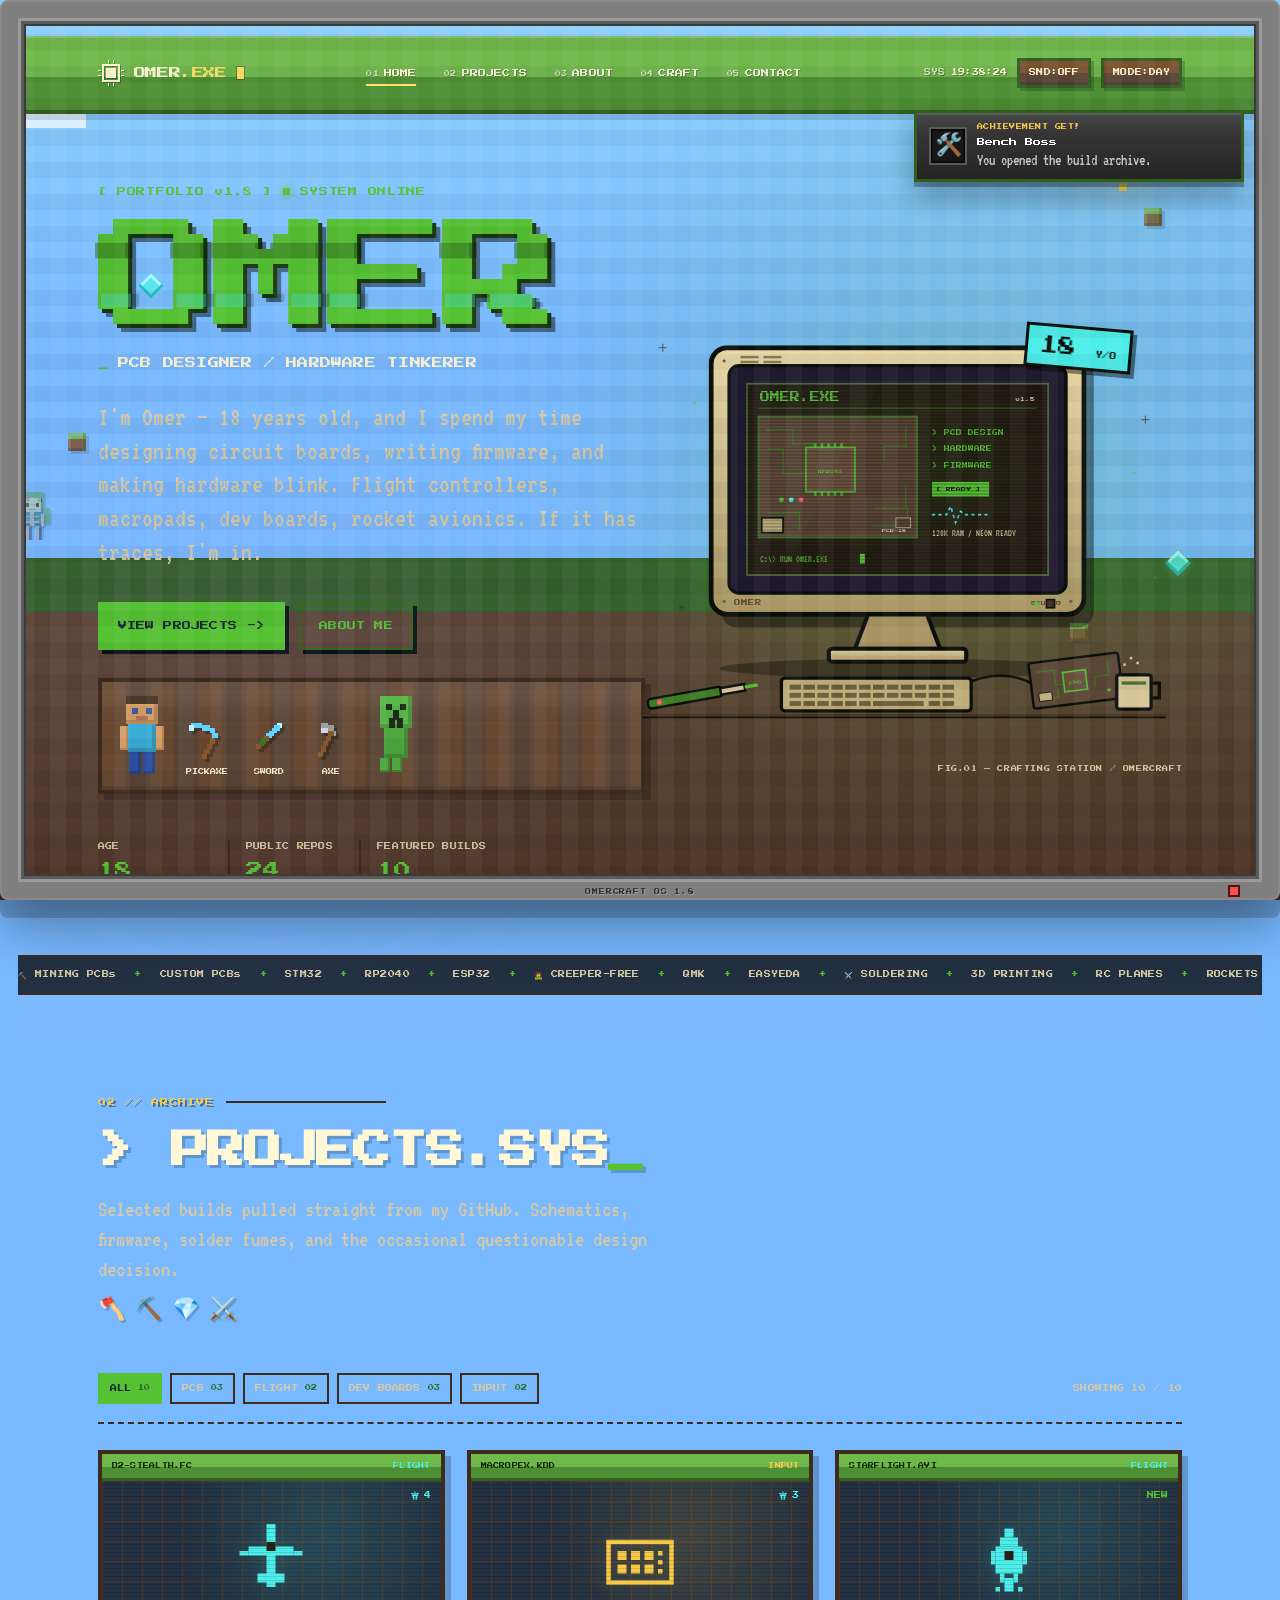
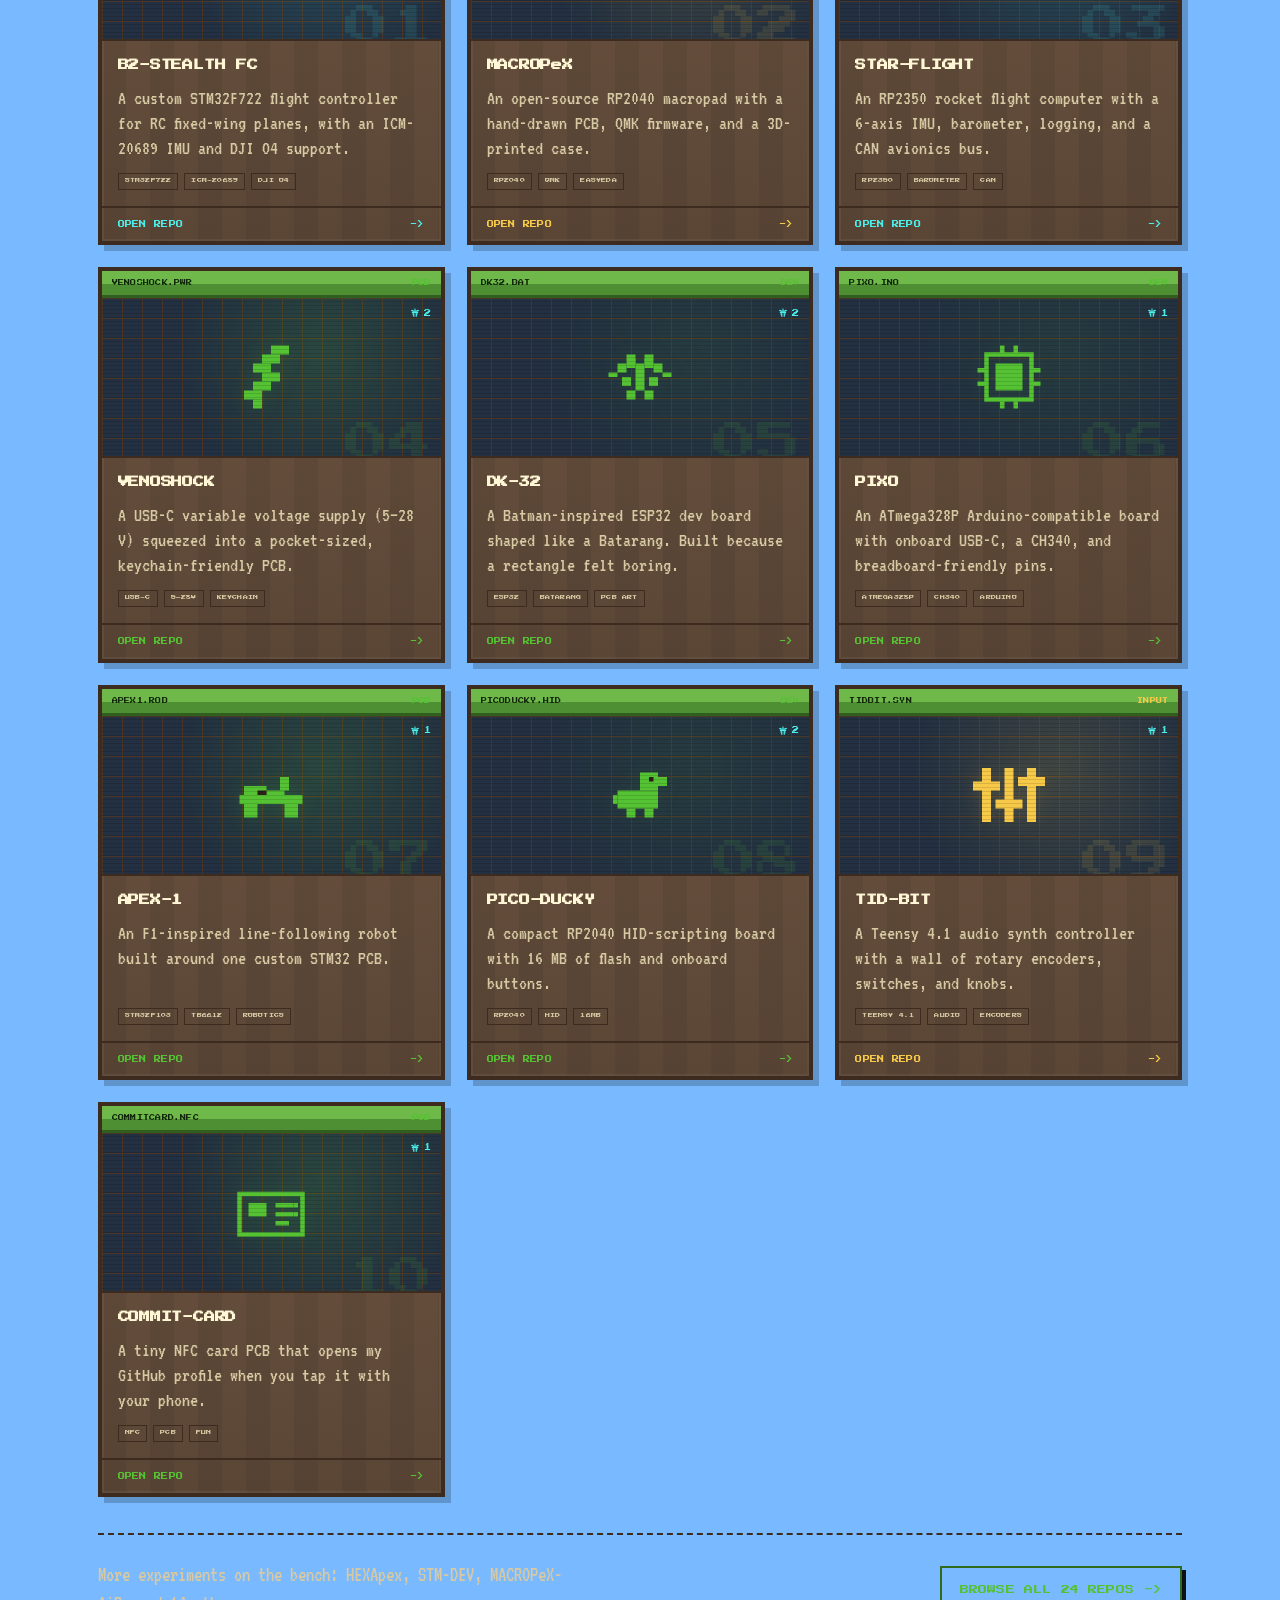
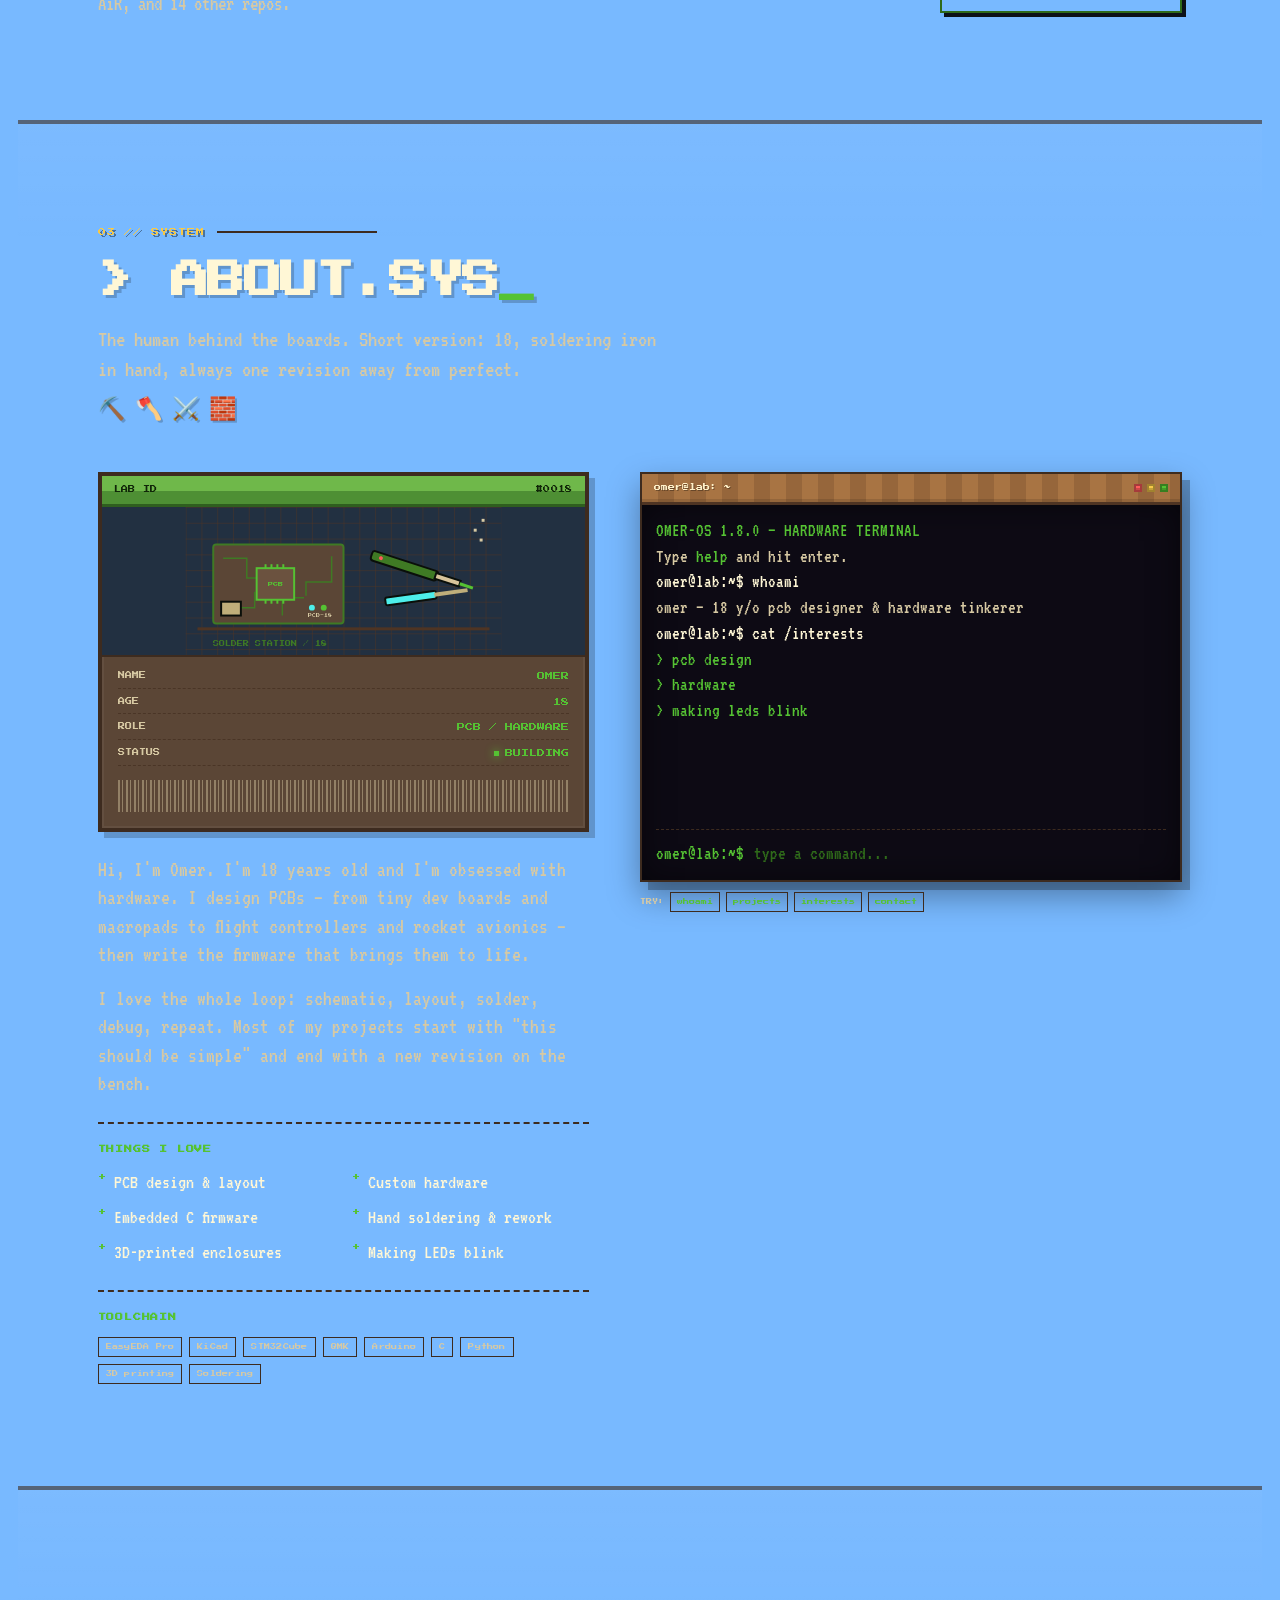
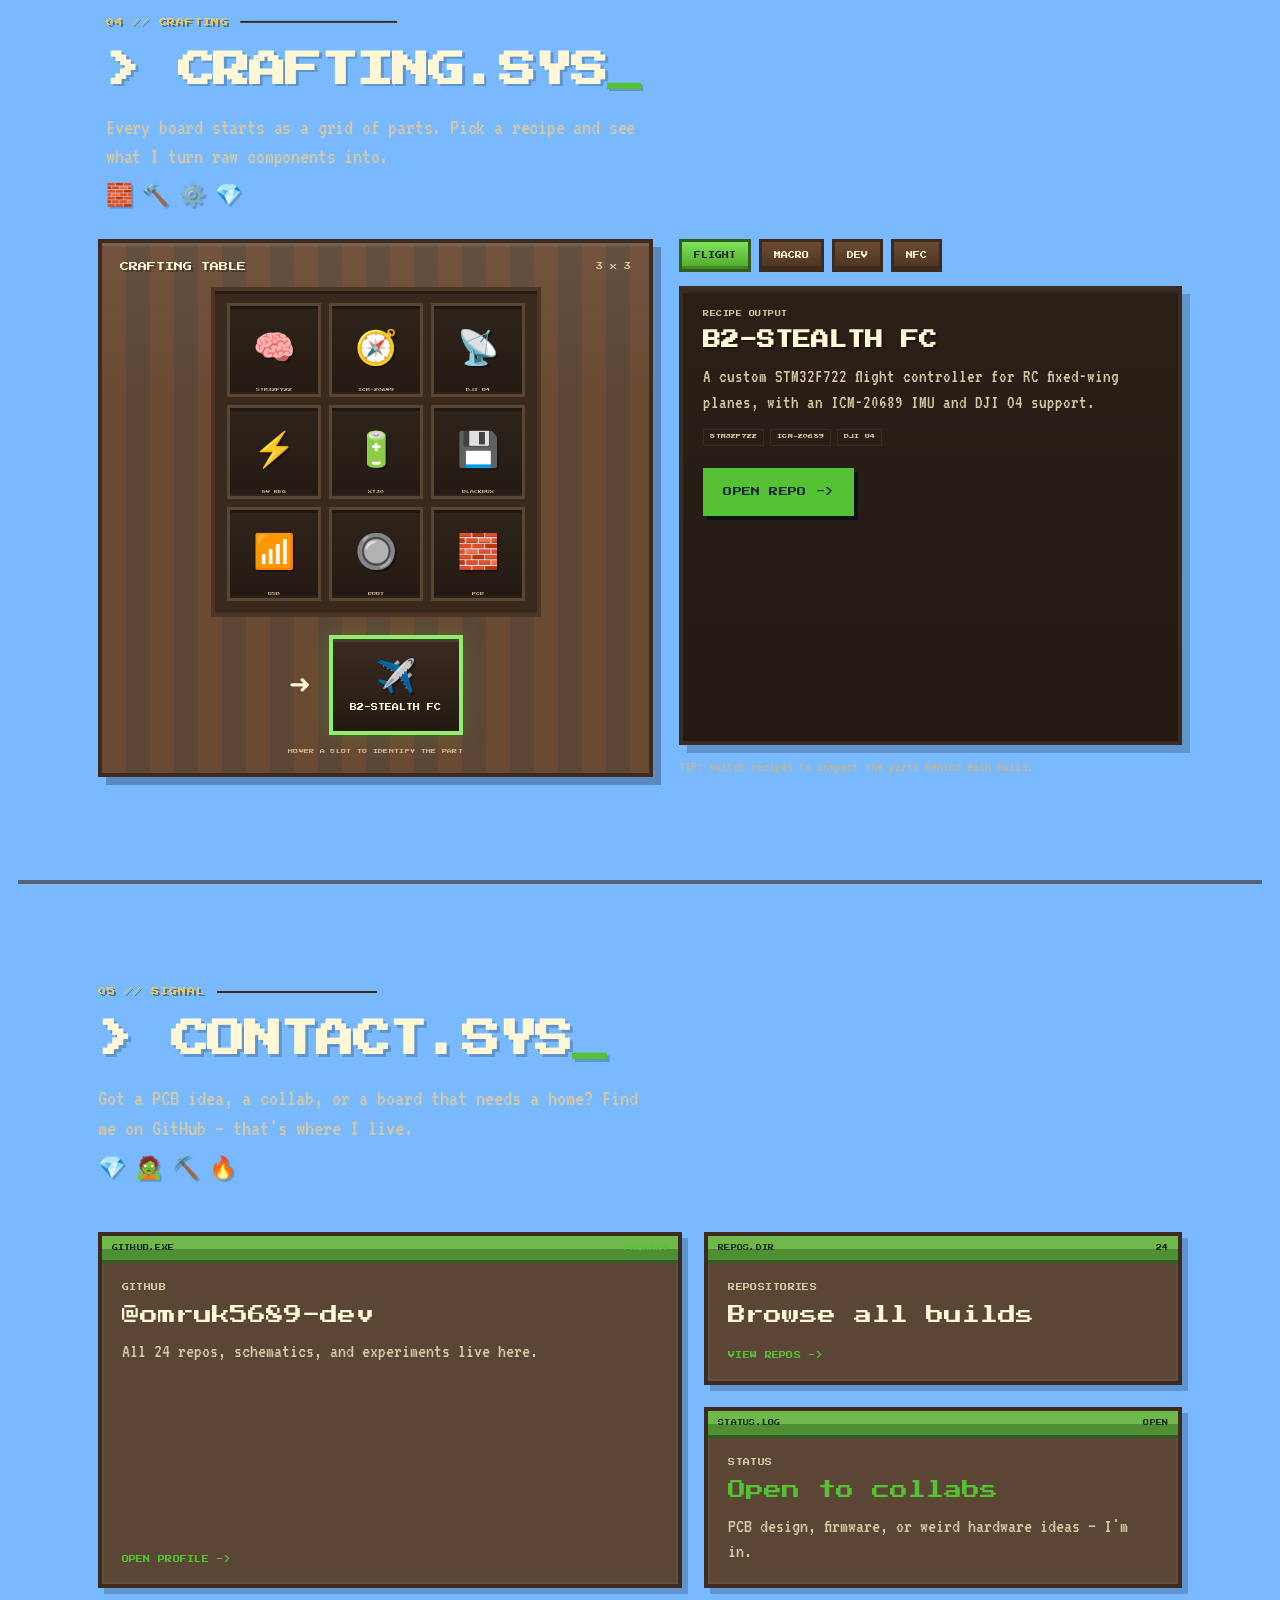
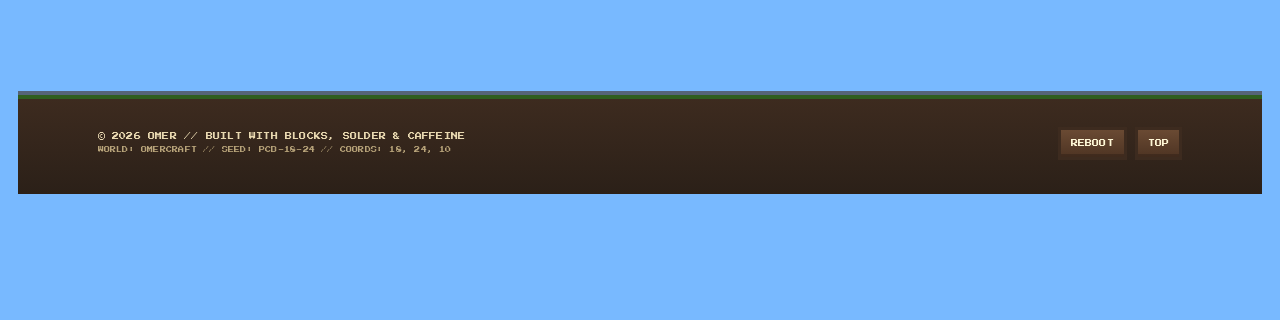
<file: index.html>
<!doctype html>
<html lang="en">
<head>
  <meta charset="utf-8">
  <meta name="viewport" content="width=device-width, initial-scale=1">
  <meta name="theme-color" content="#78b9ff">
  <title>OMER.EXE — PCB Designer &amp; Hardware Tinkerer</title>
  <meta name="description" content="Omer is an 18-year-old PCB designer and hardware tinkerer building flight controllers, macropads, dev boards, and rocket avionics.">
  <link rel="canonical" href="https://omruk5689-dev.github.io/omer-portfolio/">
  <link rel="manifest" href="site.webmanifest">
  <meta name="author" content="Omer">
  <meta name="robots" content="index,follow,max-image-preview:large">
  <meta property="og:title" content="OMER.EXE — PCB Designer &amp; Hardware Tinkerer">
  <meta property="og:description" content="Minecraft-themed retro portfolio of Omer, 18 — I love PCB design and hardware. Flight controllers, macropads, dev boards, and more.">
  <meta property="og:type" content="website">
  <meta property="og:url" content="https://omruk5689-dev.github.io/omer-portfolio/">
  <meta property="og:site_name" content="OMER.EXE">
  <meta property="og:image" content="https://omruk5689-dev.github.io/omer-portfolio/assets/og-image.svg">
  <meta property="og:image:alt" content="OMER.EXE — Minecraft-themed portfolio for Omer, PCB designer and hardware tinkerer">
  <meta name="twitter:card" content="summary_large_image">
  <meta name="twitter:title" content="OMER.EXE — PCB Designer &amp; Hardware Tinkerer">
  <meta name="twitter:description" content="Minecraft-themed retro portfolio of Omer, 18 — I love PCB design and hardware.">
  <meta name="twitter:image" content="https://omruk5689-dev.github.io/omer-portfolio/assets/og-image.svg">
  <link rel="preload" href="assets/fonts/press-start-2p.woff2" as="font" type="font/woff2" crossorigin>
  <link rel="preload" href="assets/fonts/vt323.woff2" as="font" type="font/woff2" crossorigin>
  <link rel="icon" href="assets/favicon.svg" type="image/svg+xml">
  <link rel="stylesheet" href="styles.css">
  <link rel="stylesheet" href="minecraft.css">
  <link rel="stylesheet" href="enhance.css">
  <script>try{if(sessionStorage.getItem("omer-booted")==="1")document.documentElement.classList.add("boot-skip");}catch(e){}</script>
  <script src="script.js" defer></script>
  <script src="enhance.js" defer></script>
  <script type="application/ld+json">
  {
    "@context": "https://schema.org",
    "@type": "Person",
    "name": "Omer",
    "url": "https://omruk5689-dev.github.io/omer-portfolio/",
    "sameAs": ["https://github.com/omruk5689-dev"],
    "jobTitle": "PCB Designer & Hardware Tinkerer",
    "description": "18-year-old PCB designer and hardware tinkerer building flight controllers, macropads, dev boards, and rocket avionics.",
    "knowsAbout": ["PCB design", "Hardware", "Embedded systems", "STM32", "RP2040", "Arduino", "Flight controllers"]
  }
  </script>
</head>
<body class="theme-green-mc is-booting">
  <a class="skip-link" href="#main">SKIP TO CONTENT</a>

  <div class="crt-frame" aria-hidden="true">
    <span class="crt-frame__brand">OMERCRAFT OS 1.8</span>
    <span class="crt-frame__led"></span>
  </div>
  <div class="crt-overlay" aria-hidden="true"></div>

  <svg class="icon-sprite" aria-hidden="true" focusable="false">
    <symbol id="i-plane" viewBox="0 0 16 16">
      <rect x="7" y="1" width="2" height="13"/>
      <rect x="3" y="5" width="10" height="2"/>
      <rect x="1" y="6" width="2" height="1"/>
      <rect x="13" y="6" width="2" height="1"/>
      <rect x="5" y="11" width="6" height="2"/>
      <rect x="7" y="0" width="2" height="1"/>
      <rect x="7" y="4" width="2" height="2" fill="#2b2018"/>
    </symbol>
    <symbol id="i-keypad" viewBox="0 0 16 16">
      <rect x="1" y="4" width="14" height="9" fill="none" stroke="currentColor"/>
      <rect x="3" y="6" width="2" height="2"/><rect x="6" y="6" width="2" height="2"/><rect x="9" y="6" width="2" height="2"/>
      <rect x="3" y="9" width="2" height="2"/><rect x="6" y="9" width="2" height="2"/><rect x="9" y="9" width="2" height="2"/>
      <rect x="12" y="6" width="1" height="1"/><rect x="12" y="8" width="1" height="1"/><rect x="12" y="10" width="1" height="1"/>
    </symbol>
    <symbol id="i-rocket" viewBox="0 0 16 16">
      <rect x="7" y="1" width="2" height="2"/>
      <rect x="6" y="3" width="4" height="2"/>
      <rect x="5" y="5" width="6" height="6"/>
      <rect x="4" y="6" width="1" height="3"/>
      <rect x="11" y="6" width="1" height="3"/>
      <rect x="6" y="11" width="1" height="2"/>
      <rect x="9" y="11" width="1" height="2"/>
      <rect x="7" y="12" width="2" height="3"/>
      <rect x="5" y="14" width="1" height="1"/>
      <rect x="10" y="14" width="1" height="1"/>
      <rect x="7" y="6" width="2" height="2" fill="#2b2018"/>
    </symbol>
    <symbol id="i-bolt" viewBox="0 0 16 16">
      <rect x="8" y="1" width="4" height="2"/>
      <rect x="6" y="3" width="4" height="2"/>
      <rect x="4" y="5" width="4" height="2"/>
      <rect x="6" y="7" width="4" height="2"/>
      <rect x="4" y="9" width="4" height="2"/>
      <rect x="2" y="11" width="4" height="2"/>
      <rect x="4" y="13" width="2" height="2"/>
    </symbol>
    <symbol id="i-bat" viewBox="0 0 16 16">
      <rect x="1" y="7" width="2" height="1"/>
      <rect x="3" y="5" width="2" height="2"/>
      <rect x="5" y="3" width="2" height="3"/>
      <rect x="7" y="5" width="2" height="6"/>
      <rect x="9" y="3" width="2" height="3"/>
      <rect x="11" y="5" width="2" height="2"/>
      <rect x="13" y="7" width="2" height="1"/>
      <rect x="4" y="8" width="2" height="2"/>
      <rect x="10" y="8" width="2" height="2"/>
      <rect x="5" y="11" width="2" height="2"/>
      <rect x="9" y="11" width="2" height="2"/>
      <rect x="6" y="4" width="1" height="1"/>
      <rect x="9" y="4" width="1" height="1"/>
    </symbol>
    <symbol id="i-chip" viewBox="0 0 16 16">
      <rect x="3" y="3" width="10" height="10" fill="none" stroke="currentColor"/>
      <rect x="5" y="5" width="6" height="6"/>
      <rect x="6" y="1" width="1" height="2"/><rect x="9" y="1" width="1" height="2"/>
      <rect x="6" y="13" width="1" height="2"/><rect x="9" y="13" width="1" height="2"/>
      <rect x="1" y="6" width="2" height="1"/><rect x="1" y="9" width="2" height="1"/>
      <rect x="13" y="6" width="2" height="1"/><rect x="13" y="9" width="2" height="1"/>
    </symbol>
    <symbol id="i-car" viewBox="0 0 16 16">
      <rect x="1" y="8" width="14" height="2"/>
      <rect x="3" y="6" width="4" height="2"/>
      <rect x="7" y="7" width="4" height="1"/>
      <rect x="10" y="4" width="2" height="3"/>
      <rect x="2" y="6" width="2" height="2"/>
      <rect x="2" y="10" width="3" height="3"/>
      <rect x="11" y="10" width="3" height="3"/>
      <rect x="5" y="7" width="2" height="1" fill="#2b2018"/>
    </symbol>
    <symbol id="i-duck" viewBox="0 0 16 16">
      <rect x="8" y="3" width="4" height="4"/>
      <rect x="12" y="4" width="2" height="2"/>
      <rect x="3" y="7" width="9" height="4"/>
      <rect x="2" y="8" width="1" height="2"/>
      <rect x="5" y="11" width="2" height="2"/>
      <rect x="9" y="11" width="2" height="2"/>
      <rect x="10" y="4" width="1" height="1" fill="#2b2018"/>
    </symbol>
    <symbol id="i-sliders" viewBox="0 0 16 16">
      <rect x="2" y="2" width="2" height="12"/>
      <rect x="7" y="2" width="2" height="12"/>
      <rect x="12" y="2" width="2" height="12"/>
      <rect x="0" y="5" width="6" height="2"/>
      <rect x="5" y="9" width="6" height="2"/>
      <rect x="10" y="4" width="6" height="2"/>
    </symbol>
    <symbol id="i-nfc" viewBox="0 0 16 16">
      <rect x="1" y="4" width="14" height="9" fill="none" stroke="currentColor"/>
      <rect x="3" y="6" width="4" height="3"/>
      <rect x="9" y="6" width="4" height="1"/>
      <rect x="9" y="8" width="4" height="1"/>
      <rect x="9" y="10" width="3" height="1"/>
      <rect x="13" y="6" width="1" height="1"/>
      <rect x="13" y="8" width="1" height="1"/>
    </symbol>
    <symbol id="i-star" viewBox="0 0 16 16">
      <rect x="7" y="1" width="2" height="3"/>
      <rect x="4" y="4" width="8" height="2"/>
      <rect x="2" y="3" width="3" height="2"/>
      <rect x="11" y="3" width="3" height="2"/>
      <rect x="3" y="6" width="10" height="2"/>
      <rect x="4" y="8" width="3" height="3"/>
      <rect x="9" y="8" width="3" height="3"/>
      <rect x="5" y="11" width="2" height="3"/>
      <rect x="9" y="11" width="2" height="3"/>
    </symbol>
    <symbol id="i-heart" viewBox="0 0 9 9">
      <rect x="1" y="0" width="2" height="1"/><rect x="6" y="0" width="2" height="1"/>
      <rect x="0" y="1" width="4" height="1"/><rect x="5" y="1" width="4" height="1"/>
      <rect x="0" y="2" width="9" height="2"/>
      <rect x="1" y="4" width="7" height="1"/>
      <rect x="2" y="5" width="5" height="1"/>
      <rect x="3" y="6" width="3" height="1"/>
      <rect x="4" y="7" width="1" height="1"/>
    </symbol>
    <symbol id="i-hunger" viewBox="0 0 9 9">
      <rect x="5" y="0" width="3" height="1"/>
      <rect x="4" y="1" width="5" height="2"/>
      <rect x="4" y="3" width="4" height="1"/>
      <rect x="3" y="4" width="3" height="1"/>
      <rect x="2" y="5" width="3" height="1"/>
      <rect x="1" y="6" width="3" height="2"/>
      <rect x="0" y="7" width="2" height="2"/>
    </symbol>
  </svg>

  <div class="boot" id="boot" role="dialog" aria-modal="true" aria-label="Booting OMER.EXE">
    <div class="boot__screen">
      <div class="boot__top">
        <span>OMER LAB BIOS v1.8</span>
        <button class="boot__skip" id="bootSkip" type="button">[ SKIP ]</button>
      </div>

      <p class="sr-only">Booting the portfolio. Press any key, or activate skip, to enter the site.</p>

      <div class="boot__log" aria-hidden="true">
        <p data-boot-line>OMER LAB BIOS v1.8 — (C) 2026 OMER</p>
        <p data-boot-line>CPU: HUMAN BRAIN @ 18 YEARS ........ OK</p>
        <p data-boot-line>RAM: 640K .......................... OK</p>
        <p data-boot-line>DISPLAY: OVERWORLD RENDER .......... OK</p>
        <p data-boot-line>I/O: SOLDER IRON ................... READY</p>
        <p data-boot-line>I/O: PCB FAB ....................... READY</p>
        <p data-boot-line>SCANNING GITHUB REPOS .............. 24 FOUND</p>
        <p data-boot-line>HUD: HEARTS / HUNGER / HOTBAR ....... READY</p>
        <p data-boot-line>SOUND: WEB AUDIO ENGINE ............ READY</p>
      </div>

      <pre class="boot__ascii" aria-hidden="true">
 ██████╗ ███╗   ███╗███████╗██████╗
██╔═══██╗████╗ ████║██╔════╝██╔══██╗
██║   ██║██╔████╔██║█████╗  ██████╔╝
██║   ██║██║╚██╔╝██║██╔══╝  ██╔══██╗
╚██████╔╝██║ ╚═╝ ██║███████╗██║  ██║
 ╚═════╝ ╚═╝     ╚═╝╚══════╝╚═╝  ╚═╝</pre>
      <p class="boot__tagline">PCB DESIGNER / HARDWARE TINKERER / 18 Y.O.</p>

      <div class="boot__progress" aria-hidden="true">
        <div class="boot__bar"><span id="bootBar"></span></div>
        <span class="boot__pct" id="bootPct">0%</span>
      </div>

      <p class="boot__hint" id="bootHint">LOADING OMERCRAFT.EXE<span class="boot__dots" aria-hidden="true">...</span></p>
      <p class="boot__press" id="bootPress" hidden>PRESS ANY KEY TO ENTER</p>

      <div class="boot__footer" aria-hidden="true">
        <span>128K RAM OK</span>
        <span>OVERWORLD</span>
        <span>MOBS READY</span>
      </div>
    </div>
  </div>

  <noscript>
    <style>
      .boot { display: none; }
      body.is-booting { overflow: auto; }
      .reveal { opacity: 1; transform: none; }
    </style>
  </noscript>

  <header class="site-header">
    <div class="shell header__inner">
      <a class="brand" href="#home" aria-label="OMER.EXE — home">
        <svg class="brand__mark" viewBox="0 0 16 16" aria-hidden="true" shape-rendering="crispEdges">
          <rect x="3" y="3" width="10" height="10" fill="none" stroke="currentColor" stroke-width="1"/>
          <rect x="5" y="5" width="6" height="6" fill="currentColor"/>
          <rect x="6" y="0" width="1" height="2" fill="currentColor"/><rect x="9" y="0" width="1" height="2" fill="currentColor"/>
          <rect x="6" y="14" width="1" height="2" fill="currentColor"/><rect x="9" y="14" width="1" height="2" fill="currentColor"/>
          <rect x="0" y="6" width="2" height="1" fill="currentColor"/><rect x="0" y="9" width="2" height="1" fill="currentColor"/>
          <rect x="14" y="6" width="2" height="1" fill="currentColor"/><rect x="14" y="9" width="2" height="1" fill="currentColor"/>
        </svg>
        <span class="brand__text">OMER<span>.EXE</span></span>
        <span class="brand__cursor" aria-hidden="true"></span>
      </a>

      <nav class="site-nav" id="siteNav" aria-label="Main navigation">
        <a class="site-nav__link" href="#home"><span>01</span>HOME</a>
        <a class="site-nav__link" href="#projects"><span>02</span>PROJECTS</a>
        <a class="site-nav__link" href="#about"><span>03</span>ABOUT</a>
        <a class="site-nav__link" href="#craft"><span>04</span>CRAFT</a>
        <a class="site-nav__link" href="#contact"><span>05</span>CONTACT</a>
      </nav>

      <div class="header__tools">
        <span class="sys-clock"><span class="sys-clock__label">SYS</span><time id="clock" datetime="">--:--:--</time></span>
        <button class="chip-btn" id="soundToggle" type="button" aria-pressed="false" aria-label="Toggle interface sound">SND:OFF</button>
        <button class="chip-btn" id="phosphorToggle" type="button" aria-pressed="false" aria-label="Switch day/night mode">MODE:DAY</button>
        <button class="menu-toggle" id="menuToggle" type="button" aria-controls="siteNav" aria-expanded="false" aria-label="Open menu">
          <span></span><span></span><span></span>
        </button>
      </div>
    </div>
    <div class="scroll-progress" aria-hidden="true"><span id="scrollBar"></span></div>
  </header>

  <div class="mc-bg" aria-hidden="true">
    <div class="mc-sky">
      <span class="mc-sun"></span>
      <span class="mc-moon"></span>
      <div class="mc-stars" id="mcStars"></div>
    </div>
    <div class="mc-cloud mc-cloud--1"></div>
    <div class="mc-cloud mc-cloud--2"></div>
    <div class="mc-cloud mc-cloud--3"></div>
    <span class="mc-float mc-float--block mc-float--1"></span>
    <span class="mc-float mc-float--block mc-float--2"></span>
    <span class="mc-float mc-float--block mc-float--3"></span>
    <span class="mc-float mc-float--diamond mc-float--4"></span>
    <span class="mc-float mc-float--diamond mc-float--5"></span>
    <span class="mc-float mc-float--xp mc-float--6"></span>

    <div class="mc-mobs">
      <div class="mc-mob mc-mob--zombie">
        <svg viewBox="0 0 16 24" shape-rendering="crispEdges">
          <rect x="3" y="0" width="10" height="8" fill="#5a9e4b"/>
          <rect x="4" y="3" width="2" height="2" fill="#172316"/><rect x="10" y="3" width="2" height="2" fill="#172316"/>
          <rect x="6" y="6" width="4" height="1" fill="#2f4a27"/>
          <rect x="3" y="8" width="10" height="8" fill="#3f7f8a"/>
          <rect x="0" y="8" width="3" height="8" fill="#5a9e4b"/>
          <rect x="13" y="8" width="3" height="8" fill="#5a9e4b"/>
          <rect x="4" y="16" width="3" height="8" fill="#2f4a7a"/>
          <rect x="9" y="16" width="3" height="8" fill="#2f4a7a"/>
        </svg>
      </div>
      <div class="mc-mob mc-mob--skeleton">
        <svg viewBox="0 0 16 24" shape-rendering="crispEdges">
          <rect x="3" y="0" width="10" height="8" fill="#d8d8d0"/>
          <rect x="4" y="3" width="2" height="2" fill="#2a2a2a"/><rect x="10" y="3" width="2" height="2" fill="#2a2a2a"/>
          <rect x="6" y="6" width="4" height="1" fill="#9a9a90"/>
          <rect x="7" y="8" width="2" height="8" fill="#c8c8c0"/>
          <rect x="4" y="10" width="8" height="1" fill="#c8c8c0"/>
          <rect x="4" y="13" width="8" height="1" fill="#c8c8c0"/>
          <rect x="1" y="9" width="2" height="7" fill="#d8d8d0"/>
          <rect x="13" y="9" width="2" height="7" fill="#d8d8d0"/>
          <rect x="4" y="16" width="2" height="8" fill="#d8d8d0"/>
          <rect x="10" y="16" width="2" height="8" fill="#d8d8d0"/>
        </svg>
      </div>
    </div>
  </div>

  <main id="main" tabindex="-1">
    <section class="hero" id="home">
      <div class="shell hero__grid">
        <div class="hero__copy">
          <p class="hero__eyebrow">[ PORTFOLIO v1.8 ] <span class="led led--live" aria-hidden="true"></span> SYSTEM ONLINE</p>
          <h1 class="hero__title" data-text="OMER">OMER</h1>
          <p class="hero__role"><span class="hero__role-cursor" aria-hidden="true">_</span> PCB DESIGNER / HARDWARE TINKERER</p>
          <p class="hero__lede">I'm Omer — 18 years old, and I spend my time designing circuit boards, writing firmware, and making hardware blink. Flight controllers, macropads, dev boards, rocket avionics. If it has traces, I'm in.</p>
          <div class="hero__actions">
            <a class="btn btn--primary" href="#projects">VIEW PROJECTS <span aria-hidden="true">-&gt;</span></a>
            <a class="btn" href="#about">ABOUT ME</a>
          </div>
          <div class="mc-hero-row" aria-hidden="true">
            <div class="mc-char mc-char--steve" title="Miner Omer">
              <div class="mc-steve">
                <span class="head"></span><span class="hair"></span><span class="eye eye--l"></span><span class="eye eye--r"></span><span class="mouth"></span>
                <span class="body"></span><span class="arm arm--l"></span><span class="arm arm--r"></span><span class="leg leg--l"></span><span class="leg leg--r"></span>
              </div>
            </div>
            <div class="mc-tool mc-tool--pickaxe"><svg viewBox="0 0 16 16" shape-rendering="crispEdges"><rect x="2" y="1" width="4" height="2" fill="#5fd3ff"/><rect x="6" y="2" width="3" height="2" fill="#5fd3ff"/><rect x="9" y="3" width="2" height="2" fill="#5fd3ff"/><rect x="10" y="5" width="2" height="2" fill="#5fd3ff"/><rect x="9" y="7" width="2" height="2" fill="#8b5a2b"/><rect x="8" y="9" width="2" height="2" fill="#8b5a2b"/><rect x="7" y="11" width="2" height="2" fill="#8b5a2b"/><rect x="6" y="13" width="2" height="2" fill="#8b5a2b"/><rect x="1" y="2" width="2" height="2" fill="#bff7ff"/></svg><span>PICKAXE</span></div>
            <div class="mc-tool mc-tool--sword"><svg viewBox="0 0 16 16" shape-rendering="crispEdges"><rect x="11" y="1" width="2" height="2" fill="#bff7ff"/><rect x="10" y="2" width="2" height="2" fill="#5fd3ff"/><rect x="9" y="3" width="2" height="2" fill="#5fd3ff"/><rect x="8" y="4" width="2" height="2" fill="#5fd3ff"/><rect x="7" y="5" width="2" height="2" fill="#5fd3ff"/><rect x="6" y="6" width="2" height="2" fill="#8b5a2b"/><rect x="5" y="7" width="2" height="2" fill="#3f7a24"/><rect x="4" y="8" width="2" height="2" fill="#3f7a24"/><rect x="3" y="9" width="2" height="2" fill="#8b5a2b"/></svg><span>SWORD</span></div>
            <div class="mc-tool mc-tool--axe"><svg viewBox="0 0 16 16" shape-rendering="crispEdges"><rect x="4" y="1" width="3" height="2" fill="#9aa0a6"/><rect x="7" y="2" width="2" height="2" fill="#9aa0a6"/><rect x="8" y="4" width="2" height="2" fill="#9aa0a6"/><rect x="4" y="3" width="3" height="2" fill="#cfd8dc"/><rect x="7" y="4" width="2" height="2" fill="#8b5a2b"/><rect x="6" y="6" width="2" height="2" fill="#8b5a2b"/><rect x="5" y="8" width="2" height="2" fill="#8b5a2b"/><rect x="4" y="10" width="2" height="2" fill="#8b5a2b"/><rect x="3" y="12" width="2" height="2" fill="#8b5a2b"/></svg><span>AXE</span></div>
            <div class="mc-char mc-char--creeper" title="Creeper">
              <div class="mc-creeper">
                <span class="c-head"></span><span class="c-face"></span><span class="c-body"></span><span class="c-foot c-foot--1"></span><span class="c-foot c-foot--2"></span><span class="c-foot c-foot--3"></span><span class="c-foot c-foot--4"></span>
              </div>
            </div>
          </div>

          <dl class="hero__stats">
            <div><dt>AGE</dt><dd>18</dd></div>
            <div><dt>PUBLIC REPOS</dt><dd>24</dd></div>
            <div><dt>FEATURED BUILDS</dt><dd>10</dd></div>
          </dl>
        </div>

        <div class="hero__art" aria-hidden="true">
          <div class="hero__art-glow"></div>
          <svg class="hero__svg" viewBox="0 0 680 560">
            <defs>
              <pattern id="svgScan" width="4" height="4" patternUnits="userSpaceOnUse">
                <rect width="4" height="2" fill="#000" opacity=".22"/>
              </pattern>
              <pattern id="svgGrid" width="14" height="14" patternUnits="userSpaceOnUse">
                <path d="M14 0H0V14" fill="none" stroke="#55c233" stroke-opacity=".06"/>
              </pattern>
              <radialGradient id="svgScreenGlow" cx="50%" cy="45%" r="65%">
                <stop offset="0" stop-color="#55c233" stop-opacity=".12"/>
                <stop offset="1" stop-color="#55c233" stop-opacity="0"/>
              </radialGradient>
              <linearGradient id="svgBezel" x1="0" y1="0" x2="0" y2="1">
                <stop offset="0" stop-color="#ead9a8"/>
                <stop offset="1" stop-color="#a89463"/>
              </linearGradient>
            </defs>

            <g stroke="#4e3423" stroke-width="1">
              <path d="M40 62h10M45 57v10"/>
              <path d="M630 150h10M635 145v10"/>
              <path d="M64 380h8M68 376v8"/>
              <path d="M610 70h8M614 66v8"/>
            </g>
            <g fill="#55c233" opacity=".55">
              <rect x="82" y="128" width="3" height="3"/>
              <rect x="620" y="214" width="3" height="3"/>
              <rect x="54" y="304" width="2" height="2"/>
              <rect x="646" y="342" width="2" height="2"/>
            </g>

            <rect x="20" y="510" width="640" height="3" fill="#4e3423"/>
            <rect x="20" y="513" width="640" height="2" fill="#0a120b"/>

            <g transform="translate(26 492) rotate(-10)">
              <rect x="0" y="0" width="92" height="12" rx="4" fill="#3f7a24" stroke="#0a0f0a" stroke-width="3"/>
              <rect x="90" y="2" width="30" height="8" fill="#d8c49a" stroke="#0a0f0a" stroke-width="3"/>
              <path d="M120 6h16" stroke="#55c233" stroke-width="4"/>
              <circle cx="14" cy="6" r="3" fill="#ff5b5b" class="svg-led svg-led--2"/>
            </g>

            <ellipse cx="336" cy="454" rx="222" ry="12" fill="#000" opacity=".35"/>

            <g class="svg-monitor">
              <rect x="116" y="78" width="456" height="326" rx="20" fill="#000" opacity=".4"/>
              <rect x="104" y="62" width="456" height="326" rx="20" fill="url(#svgBezel)" stroke="#0a0f0a" stroke-width="6"/>
              <rect x="126" y="84" width="412" height="278" rx="12" fill="#1f1a2e" stroke="#0a0f0a" stroke-width="4"/>

              <g fill="#8f7a53">
                <rect x="140" y="72" width="22" height="3"/>
                <rect x="140" y="78" width="22" height="3"/>
                <rect x="168" y="72" width="22" height="3"/>
                <rect x="168" y="78" width="22" height="3"/>
              </g>

              <g class="svg-screen">
                <rect x="148" y="106" width="368" height="234" fill="#241a13" stroke="#4f6b3a" stroke-width="2"/>
                <rect x="148" y="106" width="368" height="234" fill="url(#svgGrid)"/>
                <rect x="148" y="106" width="368" height="234" fill="url(#svgScreenGlow)"/>

                <text x="164" y="128" class="svg-px" font-size="12" fill="#55c233">OMER.EXE</text>
                <text x="500" y="128" text-anchor="end" class="svg-px" font-size="6" fill="#d7c9a3">v1.8</text>
                <path d="M162 136H502" stroke="#3f7a24" stroke-width="1"/>

                <g>
                  <rect x="162" y="146" width="194" height="148" fill="#5b4636" stroke="#3f7a24" stroke-width="2"/>
                  <g fill="none" stroke="#3f7a24" stroke-width="1.5">
                    <path d="M174 162h30v18h24"/>
                    <path d="M174 186h18v30h34"/>
                    <path d="M342 158v24h-26v18"/>
                    <path d="M342 230v28h-38"/>
                    <path d="M174 264h38v18"/>
                    <path d="M300 280h44v-24"/>
                  </g>
                  <g fill="#3f7a24">
                    <circle cx="174" cy="162" r="2"/>
                    <circle cx="228" cy="180" r="2"/>
                    <circle cx="342" cy="182" r="2"/>
                    <circle cx="316" cy="258" r="2"/>
                    <circle cx="212" cy="282" r="2"/>
                  </g>
                  <rect x="220" y="184" width="60" height="54" fill="#6b523f" stroke="#55c233" stroke-width="2"/>
                  <g fill="#55c233">
                    <rect x="230" y="179" width="3" height="5"/><rect x="238" y="179" width="3" height="5"/>
                    <rect x="246" y="179" width="3" height="5"/><rect x="254" y="179" width="3" height="5"/>
                    <rect x="262" y="179" width="3" height="5"/>
                    <rect x="230" y="238" width="3" height="5"/><rect x="238" y="238" width="3" height="5"/>
                    <rect x="246" y="238" width="3" height="5"/><rect x="254" y="238" width="3" height="5"/>
                    <rect x="262" y="238" width="3" height="5"/>
                  </g>
                  <text x="250" y="216" text-anchor="middle" class="svg-px" font-size="5" fill="#55c233">RP2040</text>
                  <rect x="166" y="270" width="26" height="18" fill="#bfae7a" stroke="#0a0f0a" stroke-width="2"/>
                  <rect x="330" y="270" width="18" height="12" fill="#5b4636" stroke="#d7c9a3"/>
                  <text x="342" y="288" text-anchor="end" class="svg-px" font-size="5" fill="#d7c9a3">PCB-18</text>
                  <g>
                    <circle cx="190" cy="248" r="3" fill="#55c233" class="svg-led"/>
                    <circle cx="202" cy="248" r="3" fill="#4deeea" class="svg-led svg-led--2"/>
                    <circle cx="214" cy="248" r="3" fill="#ff5b5b" class="svg-led svg-led--3"/>
                  </g>
                </g>

                <g class="svg-px" font-size="7" fill="#55c233">
                  <text x="374" y="170">&gt; PCB DESIGN</text>
                  <text x="374" y="190">&gt; HARDWARE</text>
                  <text x="374" y="210">&gt; FIRMWARE</text>
                </g>
                <rect x="374" y="226" width="70" height="18" fill="#55c233"/>
                <text x="379" y="239" class="svg-px" font-size="6" fill="#241a13">[ READY ]</text>
                <path class="svg-wave" d="M374 266h18l5-10 6 20 6-14 5 4h28" fill="none" stroke="#4deeea" stroke-width="2"/>
                <text x="374" y="292" class="svg-term" font-size="12" fill="#d7c9a3">128K RAM / NEON READY</text>

                <text x="164" y="324" class="svg-term" font-size="12" fill="#55c233">C:\&gt; RUN OMER.EXE</text>
                <rect x="286" y="314" width="6" height="12" fill="#55c233" class="svg-cursor"/>
                <rect x="148" y="106" width="368" height="234" fill="url(#svgScan)"/>
                <path d="M148 106 L310 106 L190 340 L148 340 Z" fill="#fff" opacity=".018"/>
              </g>

              <text x="132" y="378" class="svg-px" font-size="8" fill="#5a4930">OMER</text>
              <text x="532" y="378" text-anchor="end" class="svg-px" font-size="6" fill="#5a4930">STUDIO</text>
              <circle cx="502" cy="375" r="3" fill="#55c233" class="svg-led svg-led--pwr"/>
              <rect x="514" y="370" width="10" height="10" fill="#3d2b1f" stroke="#0a0f0a" stroke-width="2"/>
            </g>

            <path d="M296 388h72l16 42H280z" fill="#a89463" stroke="#0a0f0a" stroke-width="5"/>
            <rect x="248" y="430" width="168" height="16" rx="4" fill="url(#svgBezel)" stroke="#0a0f0a" stroke-width="5"/>

            <g transform="translate(190 466)">
              <rect width="232" height="40" rx="4" fill="#bfae7a" stroke="#0a0f0a" stroke-width="4"/>
              <g fill="#6d5a3a">
                <rect x="10" y="8" width="14" height="6"/><rect x="27" y="8" width="14" height="6"/><rect x="44" y="8" width="14" height="6"/>
                <rect x="61" y="8" width="14" height="6"/><rect x="78" y="8" width="14" height="6"/><rect x="95" y="8" width="14" height="6"/>
                <rect x="112" y="8" width="14" height="6"/><rect x="129" y="8" width="14" height="6"/><rect x="146" y="8" width="14" height="6"/>
                <rect x="163" y="8" width="14" height="6"/><rect x="180" y="8" width="14" height="6"/><rect x="197" y="8" width="14" height="6"/>
                <rect x="10" y="18" width="14" height="6"/><rect x="27" y="18" width="14" height="6"/><rect x="44" y="18" width="14" height="6"/>
                <rect x="61" y="18" width="14" height="6"/><rect x="78" y="18" width="14" height="6"/><rect x="95" y="18" width="14" height="6"/>
                <rect x="112" y="18" width="14" height="6"/><rect x="129" y="18" width="14" height="6"/><rect x="146" y="18" width="14" height="6"/>
                <rect x="163" y="18" width="14" height="6"/><rect x="180" y="18" width="14" height="6"/><rect x="197" y="18" width="14" height="6"/>
                <rect x="10" y="28" width="14" height="6"/><rect x="27" y="28" width="14" height="6"/><rect x="44" y="28" width="14" height="6"/>
                <rect x="61" y="28" width="14" height="6"/><rect x="78" y="28" width="14" height="6"/><rect x="95" y="28" width="14" height="6"/>
                <rect x="112" y="28" width="62" height="6"/><rect x="180" y="28" width="14" height="6"/><rect x="197" y="28" width="14" height="6"/>
              </g>
              <path d="M232 4 C264 -8 296 -4 316 14" fill="none" stroke="#0a0f0a" stroke-width="3"/>
            </g>

            <g transform="translate(492 448) rotate(-7)">
              <rect x="0" y="0" width="110" height="56" rx="3" fill="#5b4636" stroke="#0a0f0a" stroke-width="3"/>
              <g fill="none" stroke="#3f7a24" stroke-width="1.5">
                <path d="M8 12h22v18h20"/>
                <path d="M96 8v18H78v12"/>
                <path d="M14 46h18V34"/>
              </g>
              <rect x="40" y="16" width="28" height="24" fill="#6b523f" stroke="#55c233" stroke-width="2"/>
              <text x="54" y="32" text-anchor="middle" class="svg-px" font-size="4" fill="#55c233">PIXO</text>
              <rect x="8" y="38" width="16" height="10" fill="#bfae7a" stroke="#0a0f0a" stroke-width="1"/>
              <circle cx="94" cy="44" r="2" fill="#55c233" class="svg-led svg-led--2"/>
            </g>

            <g transform="translate(600 448)">
              <g class="svg-steam" fill="#d7c9a3">
                <rect x="8" y="0" width="3" height="3"/>
                <rect x="16" y="-8" width="3" height="3"/>
                <rect x="24" y="-2" width="3" height="3"/>
              </g>
              <rect x="0" y="14" width="42" height="42" rx="3" fill="#d8c49a" stroke="#0a0f0a" stroke-width="4"/>
              <path d="M42 24h10v18h-10" fill="none" stroke="#0a0f0a" stroke-width="4"/>
              <rect x="6" y="22" width="30" height="4" fill="#3f7a24"/>
            </g>

            <g fill="#6d5a3a">
              <circle cx="120" cy="78" r="2"/><circle cx="544" cy="78" r="2"/>
              <circle cx="120" cy="372" r="2"/><circle cx="544" cy="372" r="2"/>
            </g>
          </svg>
          <span class="hero__sticker">18 <span>Y/O</span></span>
          <p class="hero__art-caption">FIG.01 — CRAFTING STATION / OMERCRAFT</p>
        </div>
      </div>

      <div class="ticker" aria-hidden="true">
        <div class="ticker__track">
          <div class="ticker__group">
            <span>⛏️ MINING PCBs</span><span>CUSTOM PCBs</span><span>STM32</span><span>RP2040</span><span>ESP32</span><span>🧟 CREEPER-FREE</span><span>QMK</span><span>EASYEDA</span><span>⚔️ SOLDERING</span><span>3D PRINTING</span><span>RC PLANES</span><span>ROCKETS</span><span>💎 HARDWARE</span>
          </div>
          <div class="ticker__group">
            <span>⛏️ MINING PCBs</span><span>CUSTOM PCBs</span><span>STM32</span><span>RP2040</span><span>ESP32</span><span>🧟 CREEPER-FREE</span><span>QMK</span><span>EASYEDA</span><span>⚔️ SOLDERING</span><span>3D PRINTING</span><span>RC PLANES</span><span>ROCKETS</span><span>💎 HARDWARE</span>
          </div>
        </div>
      </div>
    </section>

    <section class="section projects" id="projects">
      <div class="shell">
        <div class="section-head reveal mc-section-head">
          <p class="section-kicker">02 // ARCHIVE</p>
          <h2 class="section-title">&gt; PROJECTS.SYS</h2>
          <p class="section-lede">Selected builds pulled straight from my GitHub. Schematics, firmware, solder fumes, and the occasional questionable design decision.</p>
          <div class="mc-head-tools" aria-hidden="true"><span class="mc-mini-tool">🪓</span><span class="mc-mini-tool">⛏️</span><span class="mc-mini-tool">💎</span><span class="mc-mini-tool">⚔️</span></div>
        </div>

        <div class="project-toolbar reveal">
          <div class="filters" role="group" aria-label="Filter projects by type">
            <button class="filter is-active" type="button" data-filter="all" aria-pressed="true">ALL <span>10</span></button>
            <button class="filter" type="button" data-filter="pcb" aria-pressed="false">PCB <span>03</span></button>
            <button class="filter" type="button" data-filter="flight" aria-pressed="false">FLIGHT <span>02</span></button>
            <button class="filter" type="button" data-filter="dev" aria-pressed="false">DEV BOARDS <span>03</span></button>
            <button class="filter" type="button" data-filter="input" aria-pressed="false">INPUT <span>02</span></button>
          </div>
          <p class="project-count" id="projectCount" aria-live="polite">SHOWING 10 / 10</p>
        </div>

        <div class="project-grid reveal" id="projectGrid">
          <article class="project-card" data-category="flight">
            <div class="project-card__bar"><span>B2-STEALTH.FC</span><span class="project-card__cat">FLIGHT</span></div>
            <div class="project-card__art">
              <span class="project-card__index" aria-hidden="true">01</span>
              <svg class="project-icon" aria-hidden="true"><use href="#i-plane"></use></svg>
              <span class="project-card__stars" aria-label="4 stars on GitHub"><svg aria-hidden="true"><use href="#i-star"></use></svg>4</span>
            </div>
            <div class="project-card__body">
              <h3>B2-STEALTH FC</h3>
              <p>A custom STM32F722 flight controller for RC fixed-wing planes, with an ICM-20689 IMU and DJI O4 support.</p>
              <ul class="tags" aria-label="Tech stack"><li>STM32F722</li><li>ICM-20689</li><li>DJI O4</li></ul>
            </div>
            <a class="project-card__link" href="https://github.com/omruk5689-dev/B2-stealth-FC" target="_blank" rel="noopener noreferrer" aria-label="Open B2-Stealth FC on GitHub">OPEN REPO <span aria-hidden="true">-&gt;</span></a>
          </article>

          <article class="project-card" data-category="input">
            <div class="project-card__bar"><span>MACROPEX.KBD</span><span class="project-card__cat">INPUT</span></div>
            <div class="project-card__art">
              <span class="project-card__index" aria-hidden="true">02</span>
              <svg class="project-icon" aria-hidden="true"><use href="#i-keypad"></use></svg>
              <span class="project-card__stars" aria-label="3 stars on GitHub"><svg aria-hidden="true"><use href="#i-star"></use></svg>3</span>
            </div>
            <div class="project-card__body">
              <h3>MACROPeX</h3>
              <p>An open-source RP2040 macropad with a hand-drawn PCB, QMK firmware, and a 3D-printed case.</p>
              <ul class="tags" aria-label="Tech stack"><li>RP2040</li><li>QMK</li><li>EASYEDA</li></ul>
            </div>
            <a class="project-card__link" href="https://github.com/omruk5689-dev/MACROPeX" target="_blank" rel="noopener noreferrer" aria-label="Open MACROPeX on GitHub">OPEN REPO <span aria-hidden="true">-&gt;</span></a>
          </article>

          <article class="project-card" data-category="flight">
            <div class="project-card__bar"><span>STARFLIGHT.AVI</span><span class="project-card__cat">FLIGHT</span></div>
            <div class="project-card__art">
              <span class="project-card__index" aria-hidden="true">03</span>
              <svg class="project-icon" aria-hidden="true"><use href="#i-rocket"></use></svg>
              <span class="project-card__stars project-card__stars--new">NEW</span>
            </div>
            <div class="project-card__body">
              <h3>STAR-FLIGHT</h3>
              <p>An RP2350 rocket flight computer with a 6-axis IMU, barometer, logging, and a CAN avionics bus.</p>
              <ul class="tags" aria-label="Tech stack"><li>RP2350</li><li>BAROMETER</li><li>CAN</li></ul>
            </div>
            <a class="project-card__link" href="https://github.com/omruk5689-dev/STAR-FLIGHT" target="_blank" rel="noopener noreferrer" aria-label="Open STAR-FLIGHT on GitHub">OPEN REPO <span aria-hidden="true">-&gt;</span></a>
          </article>

          <article class="project-card" data-category="pcb">
            <div class="project-card__bar"><span>VENOSHOCK.PWR</span><span class="project-card__cat">PCB</span></div>
            <div class="project-card__art">
              <span class="project-card__index" aria-hidden="true">04</span>
              <svg class="project-icon" aria-hidden="true"><use href="#i-bolt"></use></svg>
              <span class="project-card__stars" aria-label="2 stars on GitHub"><svg aria-hidden="true"><use href="#i-star"></use></svg>2</span>
            </div>
            <div class="project-card__body">
              <h3>VENOSHOCK</h3>
              <p>A USB-C variable voltage supply (5–28 V) squeezed into a pocket-sized, keychain-friendly PCB.</p>
              <ul class="tags" aria-label="Tech stack"><li>USB-C</li><li>5–28V</li><li>KEYCHAIN</li></ul>
            </div>
            <a class="project-card__link" href="https://github.com/omruk5689-dev/VENOSHOCK" target="_blank" rel="noopener noreferrer" aria-label="Open VENOSHOCK on GitHub">OPEN REPO <span aria-hidden="true">-&gt;</span></a>
          </article>

          <article class="project-card" data-category="dev">
            <div class="project-card__bar"><span>DK32.BAT</span><span class="project-card__cat">DEV</span></div>
            <div class="project-card__art">
              <span class="project-card__index" aria-hidden="true">05</span>
              <svg class="project-icon" aria-hidden="true"><use href="#i-bat"></use></svg>
              <span class="project-card__stars" aria-label="2 stars on GitHub"><svg aria-hidden="true"><use href="#i-star"></use></svg>2</span>
            </div>
            <div class="project-card__body">
              <h3>DK-32</h3>
              <p>A Batman-inspired ESP32 dev board shaped like a Batarang. Built because a rectangle felt boring.</p>
              <ul class="tags" aria-label="Tech stack"><li>ESP32</li><li>BATARANG</li><li>PCB ART</li></ul>
            </div>
            <a class="project-card__link" href="https://github.com/omruk5689-dev/DK-32" target="_blank" rel="noopener noreferrer" aria-label="Open DK-32 on GitHub">OPEN REPO <span aria-hidden="true">-&gt;</span></a>
          </article>

          <article class="project-card" data-category="dev">
            <div class="project-card__bar"><span>PIXO.INO</span><span class="project-card__cat">DEV</span></div>
            <div class="project-card__art">
              <span class="project-card__index" aria-hidden="true">06</span>
              <svg class="project-icon" aria-hidden="true"><use href="#i-chip"></use></svg>
              <span class="project-card__stars" aria-label="1 star on GitHub"><svg aria-hidden="true"><use href="#i-star"></use></svg>1</span>
            </div>
            <div class="project-card__body">
              <h3>PIXO</h3>
              <p>An ATmega328P Arduino-compatible board with onboard USB-C, a CH340, and breadboard-friendly pins.</p>
              <ul class="tags" aria-label="Tech stack"><li>ATMEGA328P</li><li>CH340</li><li>ARDUINO</li></ul>
            </div>
            <a class="project-card__link" href="https://github.com/omruk5689-dev/PIXO" target="_blank" rel="noopener noreferrer" aria-label="Open PIXO on GitHub">OPEN REPO <span aria-hidden="true">-&gt;</span></a>
          </article>

          <article class="project-card" data-category="pcb">
            <div class="project-card__bar"><span>APEX1.ROB</span><span class="project-card__cat">PCB</span></div>
            <div class="project-card__art">
              <span class="project-card__index" aria-hidden="true">07</span>
              <svg class="project-icon" aria-hidden="true"><use href="#i-car"></use></svg>
              <span class="project-card__stars" aria-label="1 star on GitHub"><svg aria-hidden="true"><use href="#i-star"></use></svg>1</span>
            </div>
            <div class="project-card__body">
              <h3>APEX-1</h3>
              <p>An F1-inspired line-following robot built around one custom STM32 PCB.</p>
              <ul class="tags" aria-label="Tech stack"><li>STM32F103</li><li>TB6612</li><li>ROBOTICS</li></ul>
            </div>
            <a class="project-card__link" href="https://github.com/omruk5689-dev/Apex-1" target="_blank" rel="noopener noreferrer" aria-label="Open Apex-1 on GitHub">OPEN REPO <span aria-hidden="true">-&gt;</span></a>
          </article>

          <article class="project-card" data-category="dev">
            <div class="project-card__bar"><span>PICODUCKY.HID</span><span class="project-card__cat">DEV</span></div>
            <div class="project-card__art">
              <span class="project-card__index" aria-hidden="true">08</span>
              <svg class="project-icon" aria-hidden="true"><use href="#i-duck"></use></svg>
              <span class="project-card__stars" aria-label="2 stars on GitHub"><svg aria-hidden="true"><use href="#i-star"></use></svg>2</span>
            </div>
            <div class="project-card__body">
              <h3>PICO-DUCKY</h3>
              <p>A compact RP2040 HID-scripting board with 16 MB of flash and onboard buttons.</p>
              <ul class="tags" aria-label="Tech stack"><li>RP2040</li><li>HID</li><li>16MB</li></ul>
            </div>
            <a class="project-card__link" href="https://github.com/omruk5689-dev/PICO-DUCKY" target="_blank" rel="noopener noreferrer" aria-label="Open PICO-DUCKY on GitHub">OPEN REPO <span aria-hidden="true">-&gt;</span></a>
          </article>

          <article class="project-card" data-category="input">
            <div class="project-card__bar"><span>TIDBIT.SYN</span><span class="project-card__cat">INPUT</span></div>
            <div class="project-card__art">
              <span class="project-card__index" aria-hidden="true">09</span>
              <svg class="project-icon" aria-hidden="true"><use href="#i-sliders"></use></svg>
              <span class="project-card__stars" aria-label="1 star on GitHub"><svg aria-hidden="true"><use href="#i-star"></use></svg>1</span>
            </div>
            <div class="project-card__body">
              <h3>TID-BIT</h3>
              <p>A Teensy 4.1 audio synth controller with a wall of rotary encoders, switches, and knobs.</p>
              <ul class="tags" aria-label="Tech stack"><li>TEENSY 4.1</li><li>AUDIO</li><li>ENCODERS</li></ul>
            </div>
            <a class="project-card__link" href="https://github.com/omruk5689-dev/TID-BIT" target="_blank" rel="noopener noreferrer" aria-label="Open TID-BIT on GitHub">OPEN REPO <span aria-hidden="true">-&gt;</span></a>
          </article>

          <article class="project-card" data-category="pcb">
            <div class="project-card__bar"><span>COMMITCARD.NFC</span><span class="project-card__cat">PCB</span></div>
            <div class="project-card__art">
              <span class="project-card__index" aria-hidden="true">10</span>
              <svg class="project-icon" aria-hidden="true"><use href="#i-nfc"></use></svg>
              <span class="project-card__stars" aria-label="1 star on GitHub"><svg aria-hidden="true"><use href="#i-star"></use></svg>1</span>
            </div>
            <div class="project-card__body">
              <h3>COMMIT-CARD</h3>
              <p>A tiny NFC card PCB that opens my GitHub profile when you tap it with your phone.</p>
              <ul class="tags" aria-label="Tech stack"><li>NFC</li><li>PCB</li><li>FUN</li></ul>
            </div>
            <a class="project-card__link" href="https://github.com/omruk5689-dev/COMMIT-CARD" target="_blank" rel="noopener noreferrer" aria-label="Open COMMIT-CARD on GitHub">OPEN REPO <span aria-hidden="true">-&gt;</span></a>
          </article>
        </div>

        <div class="project-more reveal">
          <p>More experiments on the bench: HEXApex, STM-DEV, MACROPeX-AiR, and 14 other repos.</p>
          <a class="btn" href="https://github.com/omruk5689-dev?tab=repositories" target="_blank" rel="noopener noreferrer">BROWSE ALL 24 REPOS <span aria-hidden="true">-&gt;</span></a>
        </div>
      </div>
    </section>

    <section class="section about" id="about">
      <div class="shell">
        <div class="section-head reveal mc-section-head">
          <p class="section-kicker">03 // SYSTEM</p>
          <h2 class="section-title">&gt; ABOUT.SYS</h2>
          <p class="section-lede">The human behind the boards. Short version: 18, soldering iron in hand, always one revision away from perfect.</p>
          <div class="mc-head-tools" aria-hidden="true"><span class="mc-mini-tool">⛏️</span><span class="mc-mini-tool">🪓</span><span class="mc-mini-tool">⚔️</span><span class="mc-mini-tool">🧱</span></div>
        </div>

        <div class="about__grid">
          <div class="about__profile reveal">
            <div class="id-card">
              <div class="id-card__bar"><span>LAB ID</span><span>#0018</span></div>
              <div class="id-card__art" aria-hidden="true">
                <svg viewBox="0 0 320 150">
                  <defs>
                    <pattern id="idGrid" width="16" height="16" patternUnits="userSpaceOnUse">
                      <path d="M16 0H0V16" fill="none" stroke="#4e3423" stroke-width="1"/>
                    </pattern>
                  </defs>
                  <rect width="320" height="150" fill="url(#idGrid)"/>
                  <rect x="12" y="122" width="296" height="3" fill="#4e3423"/>

                  <g transform="translate(28 38)">
                    <rect width="132" height="80" rx="3" fill="#5b4636" stroke="#3f7a24" stroke-width="2"/>
                    <g fill="none" stroke="#3f7a24" stroke-width="1.5">
                      <path d="M10 14h24v20h20"/>
                      <path d="M120 12v26H94v14"/>
                      <path d="M12 64h30V48"/>
                      <path d="M70 72v-18h22"/>
                    </g>
                    <rect x="44" y="24" width="38" height="32" fill="#6b523f" stroke="#55c233" stroke-width="2"/>
                    <text x="63" y="43" text-anchor="middle" class="svg-px" font-size="5" fill="#55c233">PCB</text>
                    <g fill="#55c233">
                      <rect x="52" y="20" width="2" height="4"/><rect x="58" y="20" width="2" height="4"/>
                      <rect x="64" y="20" width="2" height="4"/><rect x="70" y="20" width="2" height="4"/>
                      <rect x="52" y="56" width="2" height="4"/><rect x="58" y="56" width="2" height="4"/>
                      <rect x="64" y="56" width="2" height="4"/><rect x="70" y="56" width="2" height="4"/>
                    </g>
                    <rect x="8" y="58" width="20" height="14" fill="#bfae7a" stroke="#0a0f0a" stroke-width="2"/>
                    <circle cx="112" cy="64" r="3" fill="#55c233" class="svg-led"/>
                    <circle cx="100" cy="64" r="3" fill="#4deeea" class="svg-led svg-led--2"/>
                    <text x="120" y="74" text-anchor="end" class="svg-px" font-size="4" fill="#d7c9a3">PCB-18</text>
                  </g>

                  <g transform="translate(190 44) rotate(18)">
                    <rect x="0" y="0" width="70" height="10" rx="3" fill="#3f7a24" stroke="#0a0f0a" stroke-width="2"/>
                    <rect x="68" y="2" width="26" height="6" fill="#d8c49a" stroke="#0a0f0a" stroke-width="2"/>
                    <path d="M94 5h14" stroke="#55c233" stroke-width="3"/>
                    <circle cx="10" cy="5" r="2" fill="#ff5b5b" class="svg-led svg-led--3"/>
                  </g>

                  <g class="svg-steam" fill="#d7c9a3">
                    <rect x="298" y="32" width="3" height="3"/>
                    <rect x="292" y="22" width="3" height="3"/>
                    <rect x="300" y="12" width="3" height="3"/>
                  </g>

                  <g transform="translate(202 92) rotate(-8)">
                    <rect x="0" y="0" width="52" height="8" rx="2" fill="#4deeea" stroke="#0a0f0a" stroke-width="2"/>
                    <rect x="50" y="2" width="34" height="4" fill="#bfae7a"/>
                  </g>

                  <text x="28" y="142" class="svg-px" font-size="6" fill="#3f7a24">SOLDER STATION / 18</text>
                </svg>
              </div>
              <dl class="id-card__rows">
                <div><dt>NAME</dt><dd>OMER</dd></div>
                <div><dt>AGE</dt><dd>18</dd></div>
                <div><dt>ROLE</dt><dd>PCB / HARDWARE</dd></div>
                <div><dt>STATUS</dt><dd><span class="led" aria-hidden="true"></span> BUILDING</dd></div>
              </dl>
              <div class="id-card__barcode" aria-hidden="true"></div>
            </div>

            <div class="about__bio">
              <p>Hi, I'm Omer. I'm 18 years old and I'm obsessed with hardware. I design PCBs — from tiny dev boards and macropads to flight controllers and rocket avionics — then write the firmware that brings them to life.</p>
              <p>I love the whole loop: schematic, layout, solder, debug, repeat. Most of my projects start with "this should be simple" and end with a new revision on the bench.</p>
            </div>

            <div class="about__block">
              <h3 class="about__subhead">THINGS I LOVE</h3>
              <ul class="love-list">
                <li><span aria-hidden="true">+</span> PCB design &amp; layout</li>
                <li><span aria-hidden="true">+</span> Custom hardware</li>
                <li><span aria-hidden="true">+</span> Embedded C firmware</li>
                <li><span aria-hidden="true">+</span> Hand soldering &amp; rework</li>
                <li><span aria-hidden="true">+</span> 3D-printed enclosures</li>
                <li><span aria-hidden="true">+</span> Making LEDs blink</li>
              </ul>
            </div>

            <div class="about__block">
              <h3 class="about__subhead">TOOLCHAIN</h3>
              <ul class="toolchain">
                <li>EasyEDA Pro</li>
                <li>KiCad</li>
                <li>STM32Cube</li>
                <li>QMK</li>
                <li>Arduino</li>
                <li>C</li>
                <li>Python</li>
                <li>3D printing</li>
                <li>Soldering</li>
              </ul>
            </div>
          </div>

          <div class="about__terminal reveal">
            <div class="window">
              <div class="window__bar">
                <span>omer@lab: ~</span>
                <span class="window__dots" aria-hidden="true"><i></i><i></i><i></i></span>
              </div>
              <div class="terminal" id="terminal">
                <div class="terminal__output" id="terminalOutput" aria-live="polite">
                  <p class="terminal__line terminal__line--sys">OMER-OS 1.8.0 — HARDWARE TERMINAL</p>
                  <p class="terminal__line">Type <span class="terminal__cmd">help</span> and hit enter.</p>
                  <p class="terminal__line terminal__line--cmd">omer@lab:~$ whoami</p>
                  <p class="terminal__line">omer — 18 y/o pcb designer &amp; hardware tinkerer</p>
                  <p class="terminal__line terminal__line--cmd">omer@lab:~$ cat /interests</p>
                  <p class="terminal__line terminal__line--accent">&gt; pcb design</p>
                  <p class="terminal__line terminal__line--accent">&gt; hardware</p>
                  <p class="terminal__line terminal__line--accent">&gt; making leds blink</p>
                </div>
                <form class="terminal__form" id="terminalForm">
                  <label class="sr-only" for="terminalInput">Terminal command</label>
                  <span class="terminal__prompt" aria-hidden="true">omer@lab:~$</span>
                  <input class="terminal__input" id="terminalInput" name="command" type="text" placeholder="type a command..." autocomplete="off" spellcheck="false">
                </form>
              </div>
            </div>
            <p class="terminal__hint">TRY:
              <button type="button" data-cmd="whoami">whoami</button>
              <button type="button" data-cmd="projects">projects</button>
              <button type="button" data-cmd="interests">interests</button>
              <button type="button" data-cmd="contact">contact</button>
            </p>
          </div>
        </div>
      </div>
    </section>

    <section class="section craft" id="craft">
      <div class="shell">
        <div class="section-head reveal mc-section-head">
          <p class="section-kicker">04 // CRAFTING</p>
          <h2 class="section-title">&gt; CRAFTING.SYS</h2>
          <p class="section-lede">Every board starts as a grid of parts. Pick a recipe and see what I turn raw components into.</p>
          <div class="mc-head-tools" aria-hidden="true"><span class="mc-mini-tool">🧱</span><span class="mc-mini-tool">🔨</span><span class="mc-mini-tool">⚙️</span><span class="mc-mini-tool">💎</span></div>
        </div>

        <div class="craft__layout reveal">
          <div class="craft__table">
            <div class="craft__table-top">
              <span class="craft__label">CRAFTING TABLE</span>
              <span class="craft__table-hint">3 x 3</span>
            </div>
            <div class="craft__grid" id="craftGrid" role="grid" aria-label="Recipe ingredients"></div>
            <div class="craft__crafting-row">
              <span class="craft__arrow" aria-hidden="true">➜</span>
              <a class="craft__output" id="craftOutput" href="https://github.com/omruk5689-dev/B2-stealth-FC" target="_blank" rel="noopener noreferrer" aria-label="Open B2-Stealth FC on GitHub">
                <span class="craft__output-icon" id="craftOutputIcon" aria-hidden="true">✈️</span>
                <span class="craft__output-name" id="craftOutputName">B2-STEALTH FC</span>
              </a>
            </div>
            <p class="craft__table-foot">HOVER A SLOT TO IDENTIFY THE PART</p>
          </div>

          <div class="craft__info">
            <div class="craft__tabs" role="tablist" aria-label="Choose a recipe">
              <button class="craft__tab is-active" type="button" role="tab" aria-selected="true" data-recipe="flight">FLIGHT</button>
              <button class="craft__tab" type="button" role="tab" aria-selected="false" data-recipe="macro">MACRO</button>
              <button class="craft__tab" type="button" role="tab" aria-selected="false" data-recipe="dev">DEV</button>
              <button class="craft__tab" type="button" role="tab" aria-selected="false" data-recipe="nfc">NFC</button>
            </div>
            <div class="craft__result">
              <p class="craft__result-kicker">RECIPE OUTPUT</p>
              <h3 id="craftTitle">B2-STEALTH FC</h3>
              <p id="craftDesc">A custom STM32F722 flight controller for RC fixed-wing planes, with an ICM-20689 IMU and DJI O4 support.</p>
              <ul class="tags" id="craftTags" aria-label="Tech stack"><li>STM32F722</li><li>ICM-20689</li><li>DJI O4</li></ul>
              <a class="btn btn--primary craft__open" id="craftLink" href="https://github.com/omruk5689-dev/B2-stealth-FC" target="_blank" rel="noopener noreferrer">OPEN REPO <span aria-hidden="true">-&gt;</span></a>
            </div>
            <p class="craft__hint">TIP: switch recipes to inspect the parts behind each build.</p>
          </div>
        </div>
      </div>
    </section>

    <section class="section contact" id="contact">
      <div class="shell">
        <div class="section-head reveal mc-section-head">
          <p class="section-kicker">05 // SIGNAL</p>
          <h2 class="section-title">&gt; CONTACT.SYS</h2>
          <p class="section-lede">Got a PCB idea, a collab, or a board that needs a home? Find me on GitHub — that's where I live.</p>
          <div class="mc-head-tools" aria-hidden="true"><span class="mc-mini-tool">💎</span><span class="mc-mini-tool">🧟</span><span class="mc-mini-tool">⛏️</span><span class="mc-mini-tool">🔥</span></div>
        </div>

        <div class="contact__grid reveal">
          <a class="contact__card contact__card--primary" href="https://github.com/omruk5689-dev" target="_blank" rel="noopener noreferrer">
            <div class="contact__card-bar"><span>GITHUB.EXE</span><span>PRIMARY</span></div>
            <div class="contact__card-body">
              <p class="contact__label">GITHUB</p>
              <p class="contact__value">@omruk5689-dev</p>
              <p class="contact__hint">All 24 repos, schematics, and experiments live here.</p>
              <span class="contact__action">OPEN PROFILE <span aria-hidden="true">-&gt;</span></span>
            </div>
          </a>

          <div class="contact__stack">
            <a class="contact__card" href="https://github.com/omruk5689-dev?tab=repositories" target="_blank" rel="noopener noreferrer">
              <div class="contact__card-bar"><span>REPOS.DIR</span><span>24</span></div>
              <div class="contact__card-body">
                <p class="contact__label">REPOSITORIES</p>
                <p class="contact__value">Browse all builds</p>
                <span class="contact__action">VIEW REPOS <span aria-hidden="true">-&gt;</span></span>
              </div>
            </a>

            <div class="contact__card contact__card--note">
              <div class="contact__card-bar"><span>STATUS.LOG</span><span>OPEN</span></div>
              <div class="contact__card-body">
                <p class="contact__label">STATUS</p>
                <p class="contact__value">Open to collabs</p>
                <p class="contact__hint">PCB design, firmware, or weird hardware ideas — I'm in.</p>
              </div>
            </div>
          </div>
        </div>
      </div>
    </section>

  </main>

  <footer class="footer">
    <div class="shell footer__inner">
      <p class="footer__copy">© 2026 OMER // BUILT WITH BLOCKS, SOLDER &amp; CAFFEINE<br><span class="footer__seed">WORLD: OMERCRAFT // SEED: PCB-18-24 // COORDS: 18, 24, 10</span></p>
      <div class="footer__actions">
        <button class="footer__btn" type="button" id="rebootBtn">REBOOT</button>
        <a class="footer__btn" href="#home">TOP</a>
      </div>
    </div>
  </footer>

  <div class="mc-hud" id="mcHud">
    <div class="mc-hud__status" aria-hidden="true">
      <div class="mc-hearts" id="mcHearts"></div>
      <div class="mc-hunger" id="mcHunger"></div>
    </div>
    <div class="mc-hud__xp" aria-hidden="true">
      <span class="mc-hud__level" id="mcXpLevel">18</span>
      <div class="mc-xp"><span id="mcXpFill"></span></div>
    </div>
    <nav class="mc-hotbar" aria-label="Minecraft quick navigation">
      <a class="mc-slot is-active" href="#home" data-section="home" title="Home" aria-label="Home">
        <svg viewBox="0 0 16 16" shape-rendering="crispEdges" aria-hidden="true">
          <rect width="16" height="5" fill="#6db34a"/><rect y="5" width="16" height="11" fill="#79553a"/>
          <rect x="2" y="2" width="3" height="2" fill="#7fd35a"/><rect x="10" y="1" width="2" height="2" fill="#5fa83a"/>
          <rect x="3" y="8" width="2" height="2" fill="#5b4636"/><rect x="9" y="7" width="2" height="2" fill="#8a6444"/>
          <rect x="6" y="11" width="2" height="2" fill="#5b4636"/><rect x="12" y="12" width="2" height="2" fill="#8a6444"/>
        </svg>
        <span class="mc-slot__num">1</span>
      </a>
      <a class="mc-slot" href="#projects" data-section="projects" title="Projects" aria-label="Projects">
        <svg viewBox="0 0 16 16" shape-rendering="crispEdges" aria-hidden="true">
          <rect x="2" y="1" width="4" height="2" fill="#5fd3ff"/><rect x="6" y="2" width="3" height="2" fill="#5fd3ff"/>
          <rect x="9" y="3" width="2" height="2" fill="#5fd3ff"/><rect x="10" y="5" width="2" height="2" fill="#5fd3ff"/>
          <rect x="9" y="7" width="2" height="2" fill="#8b5a2b"/><rect x="8" y="9" width="2" height="2" fill="#8b5a2b"/>
          <rect x="7" y="11" width="2" height="2" fill="#8b5a2b"/><rect x="6" y="13" width="2" height="2" fill="#8b5a2b"/>
          <rect x="1" y="2" width="2" height="2" fill="#bff7ff"/>
        </svg>
        <span class="mc-slot__num">2</span>
      </a>
      <a class="mc-slot" href="#craft" data-section="craft" title="Crafting" aria-label="Crafting table">
        <svg viewBox="0 0 16 16" shape-rendering="crispEdges" aria-hidden="true">
          <rect width="16" height="16" fill="#8a5a32"/><rect x="1" y="1" width="14" height="4" fill="#a87443"/>
          <rect x="2" y="6" width="12" height="8" fill="#6b4426"/>
          <rect x="3" y="7" width="4" height="3" fill="#a87443"/><rect x="9" y="7" width="4" height="3" fill="#a87443"/>
          <rect x="3" y="11" width="4" height="2" fill="#a87443"/><rect x="9" y="11" width="4" height="2" fill="#a87443"/>
        </svg>
        <span class="mc-slot__num">3</span>
      </a>
      <a class="mc-slot" href="#about" data-section="about" title="About" aria-label="About">
        <svg viewBox="0 0 16 16" shape-rendering="crispEdges" aria-hidden="true">
          <rect x="2" y="1" width="12" height="14" fill="#8a2f2f"/><rect x="4" y="3" width="8" height="10" fill="#f1e6c8"/>
          <rect x="5" y="5" width="6" height="1" fill="#9a8b6a"/><rect x="5" y="7" width="6" height="1" fill="#9a8b6a"/>
          <rect x="5" y="9" width="4" height="1" fill="#9a8b6a"/><rect x="2" y="1" width="2" height="14" fill="#6f2222"/>
        </svg>
        <span class="mc-slot__num">4</span>
      </a>
      <a class="mc-slot" href="#contact" data-section="contact" title="Contact" aria-label="Contact">
        <svg viewBox="0 0 16 16" shape-rendering="crispEdges" aria-hidden="true">
          <rect x="4" y="1" width="8" height="2" fill="#c8c8c0"/><rect x="2" y="3" width="12" height="10" fill="#8b8b8b"/>
          <rect x="4" y="5" width="8" height="6" fill="#1f2a36"/><rect x="7" y="4" width="2" height="8" fill="#d8d8d0"/>
          <rect x="7" y="4" width="1" height="4" fill="#ff5b5b"/><rect x="4" y="13" width="8" height="2" fill="#c8c8c0"/>
        </svg>
        <span class="mc-slot__num">5</span>
      </a>
      <a class="mc-slot" href="https://github.com/omruk5689-dev" target="_blank" rel="noopener noreferrer" title="GitHub" aria-label="GitHub profile">
        <svg viewBox="0 0 16 16" shape-rendering="crispEdges" aria-hidden="true"><use href="#i-star"></use></svg>
        <span class="mc-slot__num">6</span>
      </a>
      <button class="mc-slot mc-slot--theme" id="hudTheme" type="button" title="Day / night" aria-label="Switch day or night">
        <svg class="mc-icon-sun" viewBox="0 0 16 16" shape-rendering="crispEdges" aria-hidden="true">
          <rect x="6" y="2" width="4" height="12" fill="#f7c948"/><rect x="2" y="6" width="12" height="4" fill="#f7c948"/>
          <rect x="5" y="5" width="6" height="6" fill="#ffe066"/><rect x="7" y="0" width="2" height="2" fill="#f7c948"/>
          <rect x="7" y="14" width="2" height="2" fill="#f7c948"/><rect x="0" y="7" width="2" height="2" fill="#f7c948"/>
          <rect x="14" y="7" width="2" height="2" fill="#f7c948"/>
        </svg>
        <svg class="mc-icon-moon" viewBox="0 0 16 16" shape-rendering="crispEdges" aria-hidden="true">
          <rect x="4" y="1" width="7" height="2" fill="#dfe8ff"/><rect x="3" y="3" width="7" height="2" fill="#dfe8ff"/>
          <rect x="2" y="5" width="6" height="6" fill="#dfe8ff"/><rect x="3" y="11" width="7" height="2" fill="#dfe8ff"/>
          <rect x="4" y="13" width="7" height="2" fill="#dfe8ff"/><rect x="9" y="4" width="3" height="8" fill="#9fb3d9"/>
        </svg>
        <span class="mc-slot__num">7</span>
      </button>
      <button class="mc-slot mc-slot--sound" id="hudSound" type="button" title="Sound" aria-label="Toggle sound" aria-pressed="false">
        <svg viewBox="0 0 16 16" shape-rendering="crispEdges" aria-hidden="true">
          <rect x="1" y="6" width="3" height="4" fill="#c8c8c0"/><rect x="4" y="4" width="2" height="8" fill="#d8d8d0"/>
          <rect x="6" y="2" width="2" height="12" fill="#e8e8e0"/><rect x="10" y="5" width="2" height="6" fill="#55c233" class="mc-wave"/>
          <rect x="12" y="3" width="2" height="10" fill="#8ef06a" class="mc-wave mc-wave--2"/>
        </svg>
        <span class="mc-slot__num">8</span>
      </button>
      <button class="mc-slot mc-slot--creeper" id="hudCreeper" type="button" title="Do not press" aria-label="Detonate creeper easter egg">
        <svg viewBox="0 0 16 16" shape-rendering="crispEdges" aria-hidden="true">
          <rect width="16" height="16" fill="#58b848"/><rect x="2" y="2" width="12" height="12" fill="#4fa840"/>
          <rect x="4" y="4" width="3" height="3" fill="#1f2d1a"/><rect x="9" y="4" width="3" height="3" fill="#1f2d1a"/>
          <rect x="7" y="6" width="2" height="3" fill="#1f2d1a"/><rect x="5" y="9" width="2" height="2" fill="#1f2d1a"/>
          <rect x="9" y="9" width="2" height="2" fill="#1f2d1a"/><rect x="6" y="11" width="4" height="2" fill="#1f2d1a"/>
        </svg>
        <span class="mc-slot__num">9</span>
      </button>
    </nav>
  </div>

  <div class="mc-toasts" id="mcToasts" aria-live="polite" aria-atomic="false"></div>
  <div class="mc-burst-layer" id="mcBurstLayer" aria-hidden="true"></div>
  <div class="mc-flash" id="mcFlash" aria-hidden="true"></div>
</body>
</html>
</file>
<file: styles.css>
/* ==========================================================================
   OMER.EXE — Minecraft-inspired pixel design system
   ========================================================================== */

@font-face {
  font-family: "Press Start 2P";
  src: url("assets/fonts/press-start-2p.woff2") format("woff2");
  font-weight: 400;
  font-style: normal;
  font-display: swap;
}

@font-face {
  font-family: "VT323";
  src: url("assets/fonts/vt323.woff2") format("woff2");
  font-weight: 400;
  font-style: normal;
  font-display: swap;
}

:root {
  --bg: #1b2633;             /* night sky */
  --bg-elev: #223041;
  --panel: #5b4636;          /* dirt */
  --panel-2: #6b523f;
  --line: #3d2b1f;
  --line-soft: #4a3526;
  --ink: #fff7d6;
  --muted: #d7c9a3;
  --green: #55c233;          /* grass / emerald */
  --green-hot: #8ef06a;
  --green-dim: #2f6b1a;
  --green-deep: #18380d;
  --amber: #4deeea;          /* diamond / sky accent */
  --red: #ff5b5b;
  --cream: #f1e6c8;
  --cream-dark: #cdbb8b;
  --bezel: #7f7f7f;          /* stone */
  --bezel-dark: #4f4f4f;
  --shadow: #0c1118;
  --glow: rgba(85, 194, 51, 0.18);
  --glow-soft: rgba(85, 194, 51, 0.08);
  --grid: rgba(255, 255, 255, 0.04);
  --sky: #78b9ff;
  --grass: #5fa83a;
  --grass-dark: #3f7a24;
  --dirt: #79553a;
  --dirt-dark: #4e3423;
  --stone: #8b8b8b;
  --stone-dark: #5a5a5a;
  --wood: #9a6b3f;
  --gold: #f7c948;
  --frame: 18px;
  --header-h: 74px;
  --shell: 1200px;
  --gutter: clamp(20px, 4.5vw, 64px);
  --font-pixel: "Press Start 2P", monospace;
  --font-term: "VT323", monospace;
  --step: 120ms;
}

body.theme-purple {
  --bg: #14233a;
  --bg-elev: #1a2d47;
  --panel: #4e3f6b;
  --panel-2: #5d4b80;
  --line: #2e2344;
  --line-soft: #3b2c56;
  --ink: #f6f1ff;
  --muted: #d5c7f2;
  --green: #9b5de5;          /* amethyst */
  --green-hot: #d1a7ff;
  --green-dim: #5b2d91;
  --green-deep: #2f1550;
  --amber: #4deeea;
  --glow: rgba(155, 93, 229, 0.2);
  --glow-soft: rgba(155, 93, 229, 0.09);
  --grid: rgba(255, 255, 255, 0.04);
}

*,
*::before,
*::after {
  box-sizing: border-box;
}

html {
  background:
    linear-gradient(180deg, #8fd3ff 0%, #78b9ff 45%, #6aaef8 100%);
  scroll-behavior: smooth;
  scroll-padding-top: calc(var(--header-h) + var(--frame) + 24px);
}

body {
  margin: 0;
  padding: var(--frame);
  min-height: 100vh;
  position: relative;
  background-color: #78b9ff;
  background-image:
    linear-gradient(180deg, #8fd3ff 0%, #78b9ff 38%, #78b9ff 62%, #355f2d 62%, #355f2d 68%, #5b4636 68%, #4e3423 100%);
  background-attachment: fixed;
  color: var(--ink);
  font-family: var(--font-term);
  font-size: clamp(19px, 1.45vw, 23px);
  line-height: 1.35;
  overflow-x: hidden;
}

body::before {
  content: "";
  position: fixed;
  inset: 0;
  z-index: -2;
  pointer-events: none;
  background-image:
    radial-gradient(circle at 15% 18%, rgba(255,255,255,0.9) 0 22px, transparent 23px),
    radial-gradient(circle at 18% 18%, rgba(255,255,255,0.9) 0 18px, transparent 19px),
    radial-gradient(circle at 21% 18%, rgba(255,255,255,0.9) 0 22px, transparent 23px),
    radial-gradient(circle at 72% 14%, rgba(255,255,255,0.85) 0 20px, transparent 21px),
    radial-gradient(circle at 75% 14%, rgba(255,255,255,0.85) 0 16px, transparent 17px),
    radial-gradient(circle at 78% 14%, rgba(255,255,255,0.85) 0 20px, transparent 21px);
  opacity: 0.55;
  animation: clouds-drift 60s linear infinite;
}

body::after {
  content: "";
  position: fixed;
  left: 0;
  right: 0;
  bottom: 0;
  height: 38vh;
  z-index: -1;
  pointer-events: none;
  background-image:
    linear-gradient(180deg, #6db34a 0 18px, #4f8f34 18px 24px, transparent 24px),
    repeating-linear-gradient(90deg, #6db34a 0 24px, #63a742 24px 48px),
    repeating-linear-gradient(90deg, #6a4a33 0 24px, #5b4636 24px 48px),
    repeating-linear-gradient(0deg, rgba(0,0,0,0.06) 0 24px, transparent 24px 48px);
  background-size: 100% 24px, 100% 24px, 100% calc(100% - 24px), 100% 100%;
  background-position: 0 0, 0 0, 0 24px, 0 0;
  background-repeat: no-repeat, repeat, repeat, repeat;
  opacity: 0.35;
}

body.menu-open,
body.is-booting {
  overflow: hidden;
}

[hidden] {
  display: none !important;
}

::selection {
  background: var(--green);
  color: var(--bg);
}

h1,
h2,
h3,
p,
dl,
dd,
figure {
  margin: 0;
}

ul,
ol {
  margin: 0;
  padding: 0;
  list-style: none;
}

a {
  color: inherit;
  text-decoration: none;
}

button,
input,
textarea {
  font: inherit;
  color: inherit;
}

button {
  cursor: pointer;
}

img,
svg {
  display: block;
  max-width: 100%;
}

:focus-visible {
  outline: 3px solid var(--amber);
  outline-offset: 3px;
}

.shell {
  width: 100%;
  max-width: var(--shell);
  margin-inline: auto;
  padding-inline: var(--gutter);
}

.sr-only {
  position: absolute;
  width: 1px;
  height: 1px;
  padding: 0;
  margin: -1px;
  overflow: hidden;
  clip: rect(0 0 0 0);
  white-space: nowrap;
  border: 0;
}

.icon-sprite {
  position: absolute;
  width: 0;
  height: 0;
  overflow: hidden;
}

.skip-link {
  position: fixed;
  top: calc(var(--frame) + 8px);
  left: calc(var(--frame) + 8px);
  z-index: 2000;
  padding: 12px 16px;
  background: var(--green);
  color: var(--bg);
  font-family: var(--font-pixel);
  font-size: 8px;
  opacity: 0;
  transform: translateY(-160%);
  transition: transform var(--step) steps(3), opacity var(--step) steps(3);
}

.skip-link:focus {
  opacity: 1;
  transform: none;
}

/* --- monitor shell ------------------------------------------------------- */

.crt-frame {
  position: fixed;
  inset: 0;
  z-index: 90;
  pointer-events: none;
  border: var(--frame) solid #7f7f7f;
  border-radius: 8px;
  box-shadow:
    inset 0 0 0 3px #9a9a9a,
    inset 0 0 0 6px #5a5a5a,
    inset 0 0 0 8px #3b3b3b,
    0 18px 0 rgba(0,0,0,0.18),
    0 28px 50px rgba(10, 16, 24, 0.35);
  background:
    repeating-linear-gradient(90deg, rgba(255,255,255,0.04) 0 16px, transparent 16px 32px),
    repeating-linear-gradient(0deg, rgba(0,0,0,0.04) 0 16px, transparent 16px 32px);
}

.crt-frame::before {
  content: "";
  position: absolute;
  inset: calc(var(--frame) * -1);
  border-radius: 8px;
  box-shadow: inset 0 0 0 2px rgba(255,255,255,0.08);
}

.crt-frame::after {
  content: none;
}

.crt-frame__brand {
  position: absolute;
  left: 50%;
  bottom: calc(var(--frame) * -1 + 4px);
  transform: translateX(-50%);
  color: #2f2f2f;
  font-family: var(--font-pixel);
  font-size: 6px;
  letter-spacing: 0.14em;
  white-space: nowrap;
  text-shadow: 1px 1px 0 rgba(255,255,255,0.25);
}

.crt-frame__led {
  position: absolute;
  right: 24px;
  bottom: calc(var(--frame) * -1 + 5px);
  width: 8px;
  height: 8px;
  border-radius: 0;
  background: #ff4d4d;
  box-shadow: 0 0 0 2px #3b1b1b, 0 0 10px rgba(255,77,77,0.7);
  animation: led-pulse 1.8s steps(2) infinite;
}

.crt-overlay {
  position: fixed;
  inset: var(--frame);
  z-index: 70;
  pointer-events: none;
  border-radius: 0;
  background:
    linear-gradient(180deg, rgba(255,255,255,0.04), transparent 20%, transparent 80%, rgba(0,0,0,0.08));
  opacity: 0.3;
}

.crt-overlay::after { content: none; }

/* --- boot sequence ------------------------------------------------------- */

.boot {
  position: fixed;
  inset: var(--frame);
  z-index: 100;
  display: flex;
  padding: clamp(20px, 4vw, 56px);
  overflow-y: auto;
  background:
    linear-gradient(180deg, rgba(120,185,255,0.2), transparent 35%),
    linear-gradient(180deg, #1f6b2b 0 18%, #4f3423 18% 100%);
  color: #f7ffcf;
}

.boot::before {
  content: "";
  position: fixed;
  inset: var(--frame);
  pointer-events: none;
  background: repeating-linear-gradient(
    to bottom,
    rgba(0, 0, 0, 0) 0,
    rgba(0, 0, 0, 0) 2px,
    rgba(0, 0, 0, 0.22) 2px,
    rgba(0, 0, 0, 0.22) 4px
  );
}

.boot::after {
  content: "";
  position: fixed;
  inset: var(--frame);
  pointer-events: none;
  background: radial-gradient(ellipse at center, transparent 48%, rgba(0, 0, 0, 0.55) 100%);
}

.boot__screen {
  position: relative;
  z-index: 1;
  width: min(900px, 100%);
  margin: auto;
  font-family: var(--font-term);
  font-size: clamp(17px, 2vw, 23px);
  line-height: 1.3;
  text-shadow: 0 0 10px rgba(85, 194, 51, 0.3);
}

.boot__top {
  display: flex;
  align-items: center;
  justify-content: space-between;
  gap: 12px;
  padding-bottom: 12px;
  border-bottom: 1px dashed var(--line);
  color: var(--muted);
  font-family: var(--font-pixel);
  font-size: clamp(6px, 0.8vw, 9px);
  letter-spacing: 0.04em;
}

.boot__skip {
  padding: 7px 9px;
  border: 1px solid var(--line);
  background: transparent;
  color: var(--green);
  font-family: var(--font-pixel);
  font-size: 7px;
  transition: background var(--step) steps(2), color var(--step) steps(2);
}

.boot__skip:hover {
  background: var(--green);
  color: var(--bg);
}

.boot__log {
  min-height: calc(1.3em * 7 + 10px);
  margin-top: clamp(14px, 3vh, 26px);
}

.boot__log p {
  opacity: 0;
  transform: translateY(3px);
  transition: opacity 0.12s steps(2), transform 0.12s steps(2);
}

.boot__log p.is-on {
  opacity: 1;
  transform: none;
}

.boot__ascii {
  margin: clamp(14px, 3vh, 28px) 0 8px;
  overflow: hidden;
  color: var(--green);
  font-family: var(--font-term), monospace;
  font-size: clamp(7px, 1.15vw, 11px);
  line-height: 1.05;
  text-align: center;
  white-space: pre;
  text-shadow: 0 0 12px rgba(85, 194, 51, 0.42);
}

.boot__tagline {
  color: var(--muted);
  font-family: var(--font-pixel);
  font-size: clamp(6px, 0.8vw, 8px);
  letter-spacing: 0.16em;
  text-align: center;
}

.boot__progress {
  display: flex;
  align-items: center;
  gap: 12px;
  margin-top: clamp(16px, 3vh, 28px);
}

.boot__bar {
  flex: 1;
  height: 20px;
  padding: 3px;
  border: 2px solid var(--green-dim);
}

.boot__bar span {
  display: block;
  width: 0;
  height: 100%;
  background: repeating-linear-gradient(90deg, var(--green) 0 6px, transparent 6px 9px);
  box-shadow: 0 0 12px rgba(85, 194, 51, 0.3);
  transition: width 0.1s steps(3);
}

.boot__pct {
  width: 48px;
  color: var(--green);
  font-family: var(--font-pixel);
  font-size: 8px;
  text-align: right;
}

.boot__hint,
.boot__press {
  min-height: 1.7em;
  margin-top: 16px;
  font-family: var(--font-pixel);
  font-size: clamp(6px, 0.8vw, 9px);
  letter-spacing: 0.06em;
}

.boot__hint {
  color: var(--muted);
}

.boot__dots {
  display: inline-block;
  width: 1.5em;
  overflow: hidden;
  vertical-align: bottom;
  animation: boot-dots 1.2s steps(4) infinite;
}

.boot__press {
  color: var(--green-hot);
  animation: blink 1.1s steps(1) infinite;
}

.boot__footer {
  display: flex;
  justify-content: space-between;
  gap: 12px;
  margin-top: clamp(20px, 4vh, 34px);
  padding-top: 10px;
  border-top: 1px dashed var(--line);
  color: var(--muted);
  font-family: var(--font-pixel);
  font-size: 6px;
  letter-spacing: 0.06em;
}

.boot.is-off {
  animation: crt-off 0.55s steps(6) forwards;
}

html.boot-skip .boot {
  display: none;
}

html.boot-skip body {
  overflow: auto;
}

@keyframes boot-dots {
  0% { width: 0; }
  100% { width: 1.5em; }
}

@keyframes crt-off {
  0% {
    transform: scale(1);
    filter: brightness(1);
    opacity: 1;
  }
  55% {
    transform: scale(1, 0.01);
    filter: brightness(3);
    opacity: 1;
  }
  100% {
    transform: scale(0.25, 0.004);
    filter: brightness(8);
    opacity: 0;
  }
}

/* --- header -------------------------------------------------------------- */

.site-header {
  position: sticky;
  top: var(--frame);
  z-index: 60;
  background:
    linear-gradient(180deg, #6fb84a 0 55%, #4e8f34 55% 100%);
  border-bottom: 4px solid #2f5e1f;
  box-shadow:
    inset 0 2px 0 rgba(255,255,255,0.18),
    0 6px 0 rgba(0,0,0,0.12);
}

.header__inner {
  display: flex;
  align-items: center;
  justify-content: space-between;
  gap: 24px;
  height: var(--header-h);
}

.brand {
  display: inline-flex;
  align-items: center;
  gap: 10px;
  flex-shrink: 0;
  color: var(--ink);
}

.brand__mark {
  width: 26px;
  height: 26px;
  color: var(--green);
}

.brand__text {
  font-family: var(--font-pixel);
  font-size: 12px;
  letter-spacing: -0.03em;
  text-shadow: 0 0 10px var(--glow);
}

.brand__text span {
  color: var(--green);
}

.brand__cursor {
  width: 7px;
  height: 12px;
  background: var(--green);
  animation: blink 1.1s steps(1) infinite;
}

.site-nav {
  display: flex;
  align-items: center;
  gap: clamp(14px, 2.2vw, 28px);
}

.site-nav__link {
  position: relative;
  padding: 8px 0;
  color: var(--muted);
  font-family: var(--font-pixel);
  font-size: 8px;
  letter-spacing: 0.02em;
  transition: color var(--step) steps(2);
}

.site-nav__link span {
  margin-right: 5px;
  color: var(--green-dim);
  font-size: 6px;
}

.site-nav__link::after {
  content: "";
  position: absolute;
  left: 0;
  right: 0;
  bottom: 0;
  height: 2px;
  background: var(--green);
  transform: scaleX(0);
  transform-origin: left;
  transition: transform var(--step) steps(2);
}

.site-nav__link:hover,
.site-nav__link.is-active {
  color: var(--green);
}

.site-nav__link.is-active::after {
  transform: scaleX(1);
}

.header__tools {
  display: flex;
  align-items: center;
  gap: 10px;
}

.sys-clock {
  display: inline-flex;
  align-items: center;
  gap: 6px;
  color: var(--green);
  font-family: var(--font-pixel);
  font-size: 7px;
  white-space: nowrap;
}

.sys-clock__label {
  color: var(--muted);
}

.chip-btn {
  padding: 7px 9px;
  border: 3px solid #2f5e1f;
  border-radius: 0;
  background: linear-gradient(180deg, #7a5230 0 50%, #5b4636 50% 100%);
  color: #fff7d6;
  font-family: var(--font-pixel);
  font-size: 7px;
  letter-spacing: 0.02em;
  box-shadow: inset 0 -3px 0 rgba(0,0,0,0.18), 3px 3px 0 rgba(0,0,0,0.2);
  transition: transform var(--step) steps(2), filter var(--step) steps(2);
}

.chip-btn:hover {
  filter: brightness(1.08);
  transform: translateY(-2px);
}

.chip-btn[aria-pressed="true"] {
  border-color: #18380d;
  background: linear-gradient(180deg, #7fe35a, #4ea828);
  color: #102608;
  box-shadow: inset 0 -3px 0 rgba(0,0,0,0.18), 0 0 0 2px rgba(255,247,214,0.2);
}

.menu-toggle {
  display: none;
  flex-direction: column;
  justify-content: center;
  gap: 4px;
  width: 34px;
  height: 34px;
  padding: 0 6px;
  border: 3px solid #2f5e1f;
  border-radius: 0;
  background: linear-gradient(180deg, #7a5230 0 50%, #5b4636 50% 100%);
  box-shadow: inset 0 -3px 0 rgba(0,0,0,0.18);
}

.menu-toggle span {
  display: block;
  width: 18px;
  height: 2px;
  background: var(--ink);
  transition: transform var(--step) steps(2), opacity var(--step) steps(2);
}

.scroll-progress {
  position: absolute;
  left: 0;
  right: 0;
  bottom: -2px;
  height: 2px;
  background: transparent;
}

.scroll-progress span {
  display: block;
  width: 0;
  height: 100%;
  background: repeating-linear-gradient(90deg, #55c233 0 12px, #3f7a24 12px 16px);
  box-shadow: 0 0 10px rgba(85,194,51,0.35);
}

/* --- hero ---------------------------------------------------------------- */

.hero {
  position: relative;
  padding: clamp(48px, 7vw, 92px) 0 0;
  overflow: clip;
}

.hero::before {
  content: "";
  position: absolute;
  inset: 0;
  background:
    radial-gradient(ellipse 55% 65% at 78% 38%, var(--glow), transparent 70%),
    radial-gradient(ellipse 40% 50% at 20% 70%, rgba(192,132,252,0.08), transparent 70%);
  pointer-events: none;
}

.hero__grid {
  display: grid;
  grid-template-columns: minmax(0, 1.06fr) minmax(0, 0.94fr);
  gap: clamp(26px, 4vw, 58px);
  align-items: center;
}

.hero__copy {
  position: relative;
  max-width: none;
}

.hero__eyebrow {
  display: flex;
  align-items: center;
  gap: 10px;
  color: var(--green);
  font-family: var(--font-pixel);
  font-size: clamp(7px, 0.8vw, 9px);
  letter-spacing: 0.08em;
}

.led {
  display: inline-block;
  width: 7px;
  height: 7px;
  background: var(--green);
  box-shadow: 0 0 8px var(--green);
  animation: blink 1.6s steps(1) infinite;
}

.hero__title {
  position: relative;
  margin: 26px 0 20px;
  color: var(--green);
  font-family: var(--font-pixel);
  font-size: clamp(58px, 9.4vw, 132px);
  font-weight: 400;
  line-height: 0.92;
  letter-spacing: -0.045em;
  text-shadow:
    4px 4px 0 var(--green-deep),
    8px 8px 0 rgba(0, 0, 0, 0.45);
}

.hero__title::before,
.hero__title::after {
  content: attr(data-text);
  position: absolute;
  inset: 0;
  pointer-events: none;
}

.hero__title::before {
  color: var(--green-dim);
  clip-path: polygon(0 17%, 100% 17%, 100% 31%, 0 31%);
  transform: translate(-3px, 0);
  opacity: 0.55;
  animation: glitch-a 7s steps(1) infinite;
}

.hero__title::after {
  color: var(--amber);
  clip-path: polygon(0 63%, 100% 63%, 100% 75%, 0 75%);
  transform: translate(3px, 0);
  opacity: 0.34;
  animation: glitch-b 8s steps(1) infinite;
}

.hero__role {
  display: flex;
  align-items: center;
  gap: 9px;
  color: var(--ink);
  font-family: var(--font-pixel);
  font-size: clamp(8px, 1vw, 11px);
  line-height: 1.8;
  letter-spacing: 0.02em;
}

.hero__role-cursor {
  color: var(--green);
  animation: blink 1s steps(1) infinite;
}

.hero__lede {
  max-width: 58ch;
  margin: 26px 0 34px;
  color: var(--muted);
  font-size: clamp(21px, 2.1vw, 27px);
  line-height: 1.25;
}

.hero__actions {
  display: flex;
  flex-wrap: wrap;
  gap: 14px;
}

.hero__stats {
  display: flex;
  flex-wrap: wrap;
  gap: 0;
  margin-top: 46px;
}

.hero__stats div {
  min-width: 130px;
  padding: 2px 26px 2px 16px;
  border-left: 2px solid var(--line);
}

.hero__stats div:first-child {
  padding-left: 0;
  border-left: 0;
}

.hero__stats dt {
  color: var(--muted);
  font-family: var(--font-pixel);
  font-size: 7px;
  letter-spacing: 0.04em;
}

.hero__stats dd {
  margin-top: 9px;
  color: var(--green);
  font-family: var(--font-pixel);
  font-size: 17px;
}

.hero__art {
  position: relative;
  justify-self: end;
  width: calc(100% + clamp(0px, 5.5vw, 80px));
  max-width: 700px;
}

.hero__art-glow {
  position: absolute;
  inset: 5% -2% 8%;
  pointer-events: none;
  background: radial-gradient(ellipse at 50% 45%, var(--glow), transparent 65%);
  filter: blur(8px);
}

.hero__svg {
  position: relative;
  width: 100%;
  height: auto;
  overflow: visible;
}

.svg-px {
  font-family: var(--font-pixel);
}

.svg-term {
  font-family: var(--font-term);
}

.svg-monitor {
  animation: monitor-float 7s steps(2) infinite;
  transform-box: fill-box;
  transform-origin: center;
}

.svg-led {
  animation: blink 1.5s steps(1) infinite;
}

.svg-led--2 {
  animation-delay: 0.35s;
}

.svg-led--3 {
  animation-delay: 0.7s;
}

.svg-led--pwr {
  animation: led-pulse 2.6s ease-in-out infinite;
}

.svg-cursor {
  animation: blink 1s steps(1) infinite;
}

.svg-wave {
  stroke-dasharray: 4 4;
  animation: wave 1s linear infinite;
}

.svg-steam rect {
  animation: steam 2.4s steps(3) infinite;
}

.svg-steam rect:nth-child(2) {
  animation-delay: 0.4s;
}

.svg-steam rect:nth-child(3) {
  animation-delay: 0.8s;
}

.hero__sticker {
  position: absolute;
  top: 6%;
  right: 9%;
  padding: 10px 12px;
  border: 3px solid #0a0f0a;
  background: var(--amber);
  color: #0a0f0a;
  font-family: var(--font-pixel);
  font-size: 18px;
  line-height: 1;
  box-shadow: 4px 4px 0 rgba(0, 0, 0, 0.45);
  transform: rotate(5deg);
}

.hero__sticker span {
  display: inline-block;
  margin-left: 2px;
  font-size: 7px;
}

.hero__art-caption {
  margin-top: 10px;
  color: var(--muted);
  font-family: var(--font-pixel);
  font-size: 6px;
  letter-spacing: 0.1em;
  text-align: right;
}

/* --- ticker -------------------------------------------------------------- */

.ticker {
  margin-top: clamp(42px, 6vw, 70px);
  overflow: hidden;
  border-top: 2px solid var(--line);
  border-bottom: 2px solid var(--line);
  background: var(--bg-elev);
}

.ticker__track {
  display: flex;
  width: max-content;
  animation: ticker 32s linear infinite;
}

.ticker:hover .ticker__track {
  animation-play-state: paused;
}

.ticker__group {
  display: flex;
  align-items: center;
  padding: 13px 0;
}

.ticker__group span {
  display: flex;
  align-items: center;
  color: var(--muted);
  font-family: var(--font-pixel);
  font-size: 7px;
  letter-spacing: 0.06em;
  white-space: nowrap;
}

.ticker__group span::after {
  content: "+";
  margin: 0 18px;
  color: var(--green);
}

/* --- section shells ------------------------------------------------------ */

.section {
  position: relative;
  padding: clamp(64px, 8vw, 104px) 0;
  border-bottom: 4px solid rgba(61,43,31,0.6);
  background: linear-gradient(180deg, rgba(255,255,255,0.03), transparent 120px);
}

.section-head {
  max-width: 800px;
  margin-bottom: clamp(30px, 4.5vw, 48px);
}

.section-kicker {
  display: flex;
  align-items: center;
  gap: 12px;
  color: var(--green);
  font-family: var(--font-pixel);
  font-size: 8px;
  letter-spacing: 0.12em;
}

.section-kicker::after {
  content: "";
  flex: 1;
  max-width: 160px;
  height: 2px;
  background: var(--line);
}

.section-title {
  margin-top: 18px;
  color: var(--ink);
  font-family: var(--font-pixel);
  font-size: clamp(22px, 3.4vw, 38px);
  line-height: 1.35;
  letter-spacing: -0.04em;
}

.section-title::after {
  content: "_";
  color: var(--green);
  animation: blink 1.2s steps(1) infinite;
}

.section-lede {
  max-width: 62ch;
  margin-top: 18px;
  color: var(--muted);
  font-size: clamp(20px, 1.8vw, 24px);
  line-height: 1.3;
}

/* --- projects ------------------------------------------------------------ */

.project-toolbar {
  display: flex;
  flex-wrap: wrap;
  align-items: center;
  justify-content: space-between;
  gap: 16px;
  margin-bottom: 26px;
  padding-bottom: 18px;
  border-bottom: 2px dashed var(--line);
}

.filters {
  display: flex;
  flex-wrap: wrap;
  gap: 8px;
}

.filter {
  display: inline-flex;
  align-items: center;
  gap: 7px;
  padding: 9px 10px;
  border: 2px solid var(--line);
  background: transparent;
  color: var(--muted);
  font-family: var(--font-pixel);
  font-size: 7px;
  letter-spacing: 0.02em;
  transition: color var(--step) steps(2), border-color var(--step) steps(2), background var(--step) steps(2);
}

.filter span {
  color: var(--green-dim);
  font-size: 6px;
}

.filter:hover {
  border-color: var(--green-dim);
  color: var(--green);
}

.filter.is-active {
  border-color: var(--green);
  background: var(--green);
  color: var(--bg);
}

.filter.is-active span {
  color: var(--bg);
  opacity: 0.62;
}

.project-count {
  color: var(--muted);
  font-family: var(--font-pixel);
  font-size: 7px;
  letter-spacing: 0.04em;
}

.project-grid {
  display: grid;
  grid-template-columns: repeat(3, minmax(0, 1fr));
  gap: 22px;
}

.project-card {
  --card-accent: var(--green);
  --card-glow: var(--glow-soft);
  position: relative;
  display: flex;
  flex-direction: column;
  min-width: 0;
  background:
    linear-gradient(180deg, rgba(255,255,255,0.06), transparent 30%),
    repeating-linear-gradient(90deg, rgba(0,0,0,0.06) 0 24px, transparent 24px 48px),
    linear-gradient(180deg, var(--panel-2), var(--panel));
  border: 2px solid var(--line);
  box-shadow:
    inset 1px 1px 0 rgba(255,255,255,0.06),
    6px 6px 0 rgba(0, 0, 0, 0.35);
  transition:
    transform 0.15s steps(3),
    border-color 0.15s steps(3),
    box-shadow 0.15s steps(3);
}

.project-card[data-category="flight"] {
  --card-accent: var(--amber);
  --card-glow: rgba(77, 238, 234, 0.14);
}

.project-card[data-category="input"] {
  --card-accent: #f7c948;
  --card-glow: rgba(247, 201, 72, 0.14);
}

.project-card[data-category="pcb"] {
  --card-accent: #55c233;
  --card-glow: rgba(85, 194, 51, 0.16);
}

.project-card:hover,
.project-card:focus-within {
  transform: translate(-3px, -3px);
  border-color: var(--card-accent);
  box-shadow:
    9px 9px 0 rgba(0, 0, 0, 0.42),
    0 0 24px var(--card-glow);
}

.project-card.is-entering {
  animation: card-in 0.3s steps(4) both;
}

.project-card__bar {
  display: flex;
  justify-content: space-between;
  gap: 10px;
  padding: 8px 10px;
  border-bottom: 2px solid var(--line);
  background: var(--bg-elev);
  color: var(--muted);
  font-family: var(--font-pixel);
  font-size: 6px;
  letter-spacing: 0.04em;
}

.project-card__cat {
  color: var(--card-accent);
}

.project-card__art {
  position: relative;
  display: grid;
  place-items: center;
  height: 160px;
  overflow: hidden;
  border-bottom: 2px solid var(--line);
  background-color: var(--bg-elev);
  background-image:
    radial-gradient(circle at 65% 35%, var(--card-glow), transparent 60%),
    linear-gradient(var(--line-soft) 1px, transparent 1px),
    linear-gradient(90deg, var(--line-soft) 1px, transparent 1px);
  background-size: auto, 20px 20px, 20px 20px;
}

.project-card__art::after {
  content: "";
  position: absolute;
  inset: 0;
  pointer-events: none;
  background: repeating-linear-gradient(to bottom, transparent 0 3px, rgba(0, 0, 0, 0.12) 3px 4px);
}

.project-icon {
  width: 72px;
  height: 72px;
  color: var(--card-accent);
  fill: currentColor;
  filter: drop-shadow(0 0 10px var(--card-glow));
  image-rendering: pixelated;
}

.project-card__index {
  position: absolute;
  right: 8px;
  bottom: -10px;
  color: var(--card-accent);
  font-family: var(--font-pixel);
  font-size: 44px;
  line-height: 1;
  opacity: 0.1;
}

.project-card__stars {
  position: absolute;
  top: 10px;
  right: 10px;
  display: inline-flex;
  align-items: center;
  gap: 4px;
  color: var(--amber);
  font-family: var(--font-pixel);
  font-size: 7px;
}

.project-card__stars svg {
  width: 10px;
  height: 10px;
  fill: currentColor;
}

.project-card__stars--new {
  color: var(--green);
}

.project-card__body {
  display: flex;
  flex: 1;
  flex-direction: column;
  gap: 12px;
  padding: 16px;
}

.project-card__body h3 {
  color: var(--ink);
  font-family: var(--font-pixel);
  font-size: 11px;
  line-height: 1.55;
  letter-spacing: -0.02em;
}

.project-card__body p {
  color: var(--muted);
  font-size: 20px;
  line-height: 1.25;
}

.tags {
  display: flex;
  flex-wrap: wrap;
  gap: 6px;
  margin-top: auto;
}

.tags li {
  padding: 4px 6px;
  border: 1px solid var(--line);
  color: var(--muted);
  font-family: var(--font-pixel);
  font-size: 5px;
  letter-spacing: 0.04em;
}

.project-card__link {
  position: relative;
  display: flex;
  align-items: center;
  justify-content: space-between;
  padding: 12px 16px;
  border-top: 2px solid var(--line);
  color: var(--card-accent);
  font-family: var(--font-pixel);
  font-size: 7px;
  letter-spacing: 0.04em;
  transition: background 0.15s steps(2), color 0.15s steps(2);
}

.project-card__link::after {
  content: "";
  position: absolute;
  inset: 0;
}

.project-card__link span {
  transition: transform 0.15s steps(2);
}

.project-card:hover .project-card__link,
.project-card:focus-within .project-card__link {
  background: var(--card-accent);
  color: var(--bg);
}

.project-card:hover .project-card__link span,
.project-card:focus-within .project-card__link span {
  transform: translateX(4px);
}

.project-more {
  display: flex;
  flex-wrap: wrap;
  align-items: center;
  justify-content: space-between;
  gap: 20px;
  margin-top: 36px;
  padding-top: 26px;
  border-top: 2px dashed var(--line);
}

.project-more p {
  max-width: 60ch;
  color: var(--muted);
  font-size: 21px;
}

@keyframes card-in {
  from { transform: translateY(10px); }
  to { transform: none; }
}

/* --- about --------------------------------------------------------------- */

.about__grid {
  display: grid;
  grid-template-columns: minmax(0, 0.95fr) minmax(0, 1.05fr);
  gap: clamp(28px, 4vw, 52px);
  align-items: start;
}

.about__profile {
  display: flex;
  flex-direction: column;
  gap: 24px;
}

.id-card {
  border: 2px solid var(--line);
  background: var(--panel);
  box-shadow: 8px 8px 0 rgba(0, 0, 0, 0.35);
}

.id-card__bar {
  display: flex;
  justify-content: space-between;
  gap: 12px;
  padding: 9px 12px;
  border-bottom: 2px solid var(--line);
  background: var(--bg-elev);
  color: var(--muted);
  font-family: var(--font-pixel);
  font-size: 7px;
  letter-spacing: 0.04em;
}

.id-card__art {
  height: 150px;
  overflow: hidden;
  border-bottom: 2px solid var(--line);
  background: var(--bg-elev);
}

.id-card__art svg {
  width: 100%;
  height: 100%;
}

.id-card__rows {
  display: grid;
  gap: 8px;
  padding: 14px 16px;
}

.id-card__rows div {
  display: flex;
  justify-content: space-between;
  gap: 12px;
  padding-bottom: 6px;
  border-bottom: 1px dashed var(--line-soft);
}

.id-card__rows dt {
  color: var(--muted);
  font-family: var(--font-pixel);
  font-size: 7px;
}

.id-card__rows dd {
  display: flex;
  align-items: center;
  gap: 6px;
  color: var(--green);
  font-family: var(--font-pixel);
  font-size: 8px;
  text-align: right;
}

.id-card__rows .led {
  width: 5px;
  height: 5px;
}

.id-card__barcode {
  height: 32px;
  margin: 0 16px 16px;
  background: repeating-linear-gradient(
    90deg,
    var(--muted) 0 2px,
    transparent 2px 4px,
    var(--muted) 4px 5px,
    transparent 5px 8px
  );
  opacity: 0.45;
}

.about__bio {
  display: grid;
  gap: 16px;
}

.about__bio p {
  color: var(--muted);
  font-size: clamp(20px, 1.7vw, 24px);
  line-height: 1.3;
}

.about__block {
  padding-top: 20px;
  border-top: 2px dashed var(--line);
}

.about__subhead {
  margin-bottom: 14px;
  color: var(--green);
  font-family: var(--font-pixel);
  font-size: 8px;
  letter-spacing: 0.1em;
}

.love-list {
  display: grid;
  grid-template-columns: 1fr 1fr;
  gap: 8px 18px;
}

.love-list li {
  display: flex;
  gap: 8px;
  color: var(--ink);
  font-size: 20px;
}

.love-list li span {
  color: var(--green);
  font-family: var(--font-pixel);
  font-size: 8px;
  line-height: 2;
}

.toolchain {
  display: flex;
  flex-wrap: wrap;
  gap: 7px;
}

.toolchain li {
  padding: 5px 7px;
  border: 1px solid var(--line);
  color: var(--muted);
  font-family: var(--font-pixel);
  font-size: 6px;
  letter-spacing: 0.04em;
}

.about__terminal {
  position: sticky;
  top: calc(var(--header-h) + var(--frame) + 24px);
}

.window {
  border: 2px solid #3d2b1f;
  border-radius: 0;
  overflow: hidden;
  background: var(--bg-elev);
  box-shadow:
    inset 1px 1px 0 rgba(255,255,255,0.06),
    0 14px 30px rgba(0,0,0,0.35),
    8px 8px 0 rgba(0, 0, 0, 0.25);
}

.window__bar {
  display: flex;
  align-items: center;
  justify-content: space-between;
  gap: 12px;
  padding: 9px 12px;
  border-bottom: 3px solid #4e3423;
  background:
    repeating-linear-gradient(90deg, #a87443 0 16px, #96663b 16px 32px),
    linear-gradient(180deg, rgba(255,255,255,0.12), transparent);
  color: #fff1c9;
  font-family: var(--font-pixel);
  font-size: 7px;
  text-shadow: 1px 1px 0 rgba(0,0,0,0.3);
  box-shadow: inset 0 -3px 0 rgba(0,0,0,0.12);
}

.window__dots {
  display: flex;
  gap: 5px;
}

.window__dots i {
  width: 8px;
  height: 8px;
  border-radius: 0;
  border: 2px solid rgba(0,0,0,0.35);
  background: #ff5b5b;
  box-shadow: inset 0 -2px 0 rgba(0,0,0,0.2);
}

.window__dots i:nth-child(2) {
  background: #f7c948;
}

.window__dots i:nth-child(3) {
  background: #55c233;
}

.terminal {
  padding: 14px 14px 12px;
  background: #0d0a14;
  box-shadow: inset 0 0 30px rgba(0,0,0,0.5);
}

.terminal__output {
  display: flex;
  flex-direction: column;
  gap: 2px;
  height: 300px;
  overflow-y: auto;
  padding-right: 6px;
  scrollbar-width: thin;
  scrollbar-color: var(--green-dim) transparent;
}

.terminal__output::-webkit-scrollbar {
  width: 8px;
}

.terminal__output::-webkit-scrollbar-thumb {
  background: var(--green-dim);
}

.terminal__line {
  color: var(--muted);
  font-size: 19px;
  line-height: 1.25;
  overflow-wrap: anywhere;
  white-space: pre-wrap;
}

.terminal__line--sys,
.terminal__line--accent {
  color: var(--green);
}

.terminal__line--cmd {
  color: var(--ink);
}

.terminal__line--err {
  color: var(--red);
}

.terminal__cmd {
  color: var(--green);
}

.terminal__form {
  display: flex;
  align-items: center;
  gap: 8px;
  margin-top: 10px;
  padding-top: 10px;
  border-top: 1px dashed var(--line);
}

.terminal__prompt {
  color: var(--green);
  white-space: nowrap;
}

.terminal__input {
  flex: 1;
  min-width: 0;
  border: 0;
  background: transparent;
  color: var(--ink);
  caret-color: var(--green);
  font-family: var(--font-term);
  font-size: 19px;
  outline: none;
}

.terminal__input::placeholder {
  color: var(--green-dim);
}

.terminal__hint {
  display: flex;
  flex-wrap: wrap;
  align-items: center;
  gap: 6px;
  margin-top: 10px;
  color: var(--muted);
  font-family: var(--font-pixel);
  font-size: 6px;
}

.terminal__hint button {
  padding: 5px 6px;
  border: 1px solid var(--line);
  background: transparent;
  color: var(--green);
  font-family: var(--font-pixel);
  font-size: 6px;
}

.terminal__hint button:hover {
  background: var(--green);
  color: var(--bg);
}

/* --- buttons ------------------------------------------------------------- */

.btn {
  display: inline-flex;
  align-items: center;
  gap: 10px;
  padding: 15px 18px;
  border: 2px solid var(--green-dim);
  background: transparent;
  color: var(--green);
  font-family: var(--font-pixel);
  font-size: clamp(7px, 0.8vw, 9px);
  line-height: 1.5;
  letter-spacing: 0.02em;
  box-shadow: 4px 4px 0 var(--shadow);
  transition:
    transform var(--step) steps(2),
    box-shadow var(--step) steps(2),
    background var(--step) steps(2),
    color var(--step) steps(2),
    border-color var(--step) steps(2);
}

.btn:hover {
  border-color: var(--green);
  background: var(--green);
  color: var(--bg);
  transform: translate(-2px, -2px);
  box-shadow: 6px 6px 0 var(--green-deep);
}

.btn:active {
  transform: translate(3px, 3px);
  box-shadow: 1px 1px 0 var(--shadow);
}

.btn--primary {
  border-color: var(--green);
  background: var(--green);
  color: var(--bg);
}

.btn--primary:hover {
  background: var(--green-hot);
  border-color: var(--green-hot);
}

/* --- reveal -------------------------------------------------------------- */

.reveal {
  transform: translateY(18px);
  transition: transform 0.45s steps(5);
}

.reveal.is-visible {
  opacity: 1;
  transform: none;
}

/* --- keyframes ----------------------------------------------------------- */

@keyframes blink {
  0%, 49% { opacity: 1; }
  50%, 100% { opacity: 0; }
}

@keyframes led-pulse {
  0%, 100% { opacity: 1; }
  50% { opacity: 0.45; }
}

@keyframes glitch-a {
  0%, 92%, 100% { transform: translate(-3px, 0); }
  93% { transform: translate(-8px, -2px); }
  95% { transform: translate(4px, 1px); }
  97% { transform: translate(-5px, 0); }
}

@keyframes glitch-b {
  0%, 90%, 100% { transform: translate(3px, 0); }
  91% { transform: translate(8px, 2px); }
  94% { transform: translate(-4px, -1px); }
  96% { transform: translate(6px, 0); }
}

@keyframes crt-flicker {
  0%, 96%, 100% { opacity: 1; }
  97% { opacity: 0.82; }
  98% { opacity: 1; }
  99% { opacity: 0.9; }
}

@keyframes monitor-float {
  0%, 100% { transform: translateY(0); }
  50% { transform: translateY(-4px); }
}

@keyframes wave {
  to { stroke-dashoffset: -8; }
}

@keyframes steam {
  0% {
    transform: translateY(0);
    opacity: 0.8;
  }
  100% {
    transform: translateY(-10px);
    opacity: 0;
  }
}

@keyframes ticker {
  to { transform: translateX(-50%); }
}

/* --- responsive ---------------------------------------------------------- */

@media (max-width: 1080px) {
  .sys-clock {
    display: none;
  }
}

@media (max-width: 1100px) {
  .project-grid {
    grid-template-columns: repeat(2, minmax(0, 1fr));
  }

  .about__grid {
    grid-template-columns: 1fr;
  }

  .about__terminal {
    position: static;
  }
}

@media (max-width: 980px) {
  .hero__grid {
    grid-template-columns: 1fr;
    gap: clamp(30px, 5vw, 48px);
  }

  .hero__art {
    justify-self: center;
    width: 100%;
    max-width: 580px;
  }

  .hero__title {
    font-size: clamp(64px, 14vw, 148px);
  }

  .contact__grid {
    grid-template-columns: 1fr;
  }
}

@media (max-width: 900px) {
  .site-nav {
    display: none;
  }

  .site-nav.is-open {
    position: absolute;
    top: 100%;
    left: 0;
    right: 0;
    display: flex;
    flex-direction: column;
    align-items: stretch;
    gap: 0;
    padding: 8px var(--gutter) 16px;
    background: linear-gradient(180deg, #3a2a1d, #241a13);
    border-bottom: 3px solid #3d2b1f;
    box-shadow: 0 16px 24px rgba(0,0,0,0.35);
  }

  .site-nav.is-open .site-nav__link {
    padding: 12px 0;
    border-bottom: 1px dashed var(--line-soft);
  }

  .menu-toggle {
    display: flex;
  }

  .menu-toggle[aria-expanded="true"] span:nth-child(1) {
    transform: translateY(6px) rotate(45deg);
  }
  .menu-toggle[aria-expanded="true"] span:nth-child(2) {
    opacity: 0;
  }
  .menu-toggle[aria-expanded="true"] span:nth-child(3) {
    transform: translateY(-6px) rotate(-45deg);
  }
}

@media (max-width: 720px) {
  :root {
    --frame: 8px;
    --header-h: 62px;
  }

  .crt-frame {
    border-radius: 12px;
  }

  .crt-frame__brand {
    display: none;
  }

  .brand__text {
    font-size: 10px;
  }

  .brand__mark {
    width: 22px;
    height: 22px;
  }

  .chip-btn {
    padding: 6px;
    font-size: 6px;
  }

  .header__inner {
    gap: 10px;
  }

  .hero__stats div {
    min-width: 0;
    padding-right: 18px;
  }

  .hero__stats {
    gap: 14px 0;
  }

  .project-grid {
    grid-template-columns: 1fr;
  }

  .project-toolbar {
    align-items: flex-start;
  }

  .project-more {
    flex-direction: column;
    align-items: flex-start;
  }

  .love-list {
    grid-template-columns: 1fr;
  }

  .footer__inner {
    flex-direction: column;
    align-items: flex-start;
  }
}

@media (prefers-reduced-motion: reduce) {
  html {
    scroll-behavior: auto;
  }

  .reveal {
    opacity: 1;
    transform: none;
    transition: none;
  }

  .project-card.is-entering {
    animation: none;
  }

  *,
  *::before,
  *::after {
    animation-duration: 0.001ms !important;
    animation-iteration-count: 1 !important;
    transition-duration: 0.001ms !important;
  }

  .reveal {
    opacity: 1;
    transform: none;
  }
}


/* --- contact ------------------------------------------------------------- */

.contact__grid {
  display: grid;
  grid-template-columns: minmax(0, 1.1fr) minmax(0, 0.9fr);
  gap: 22px;
}

.contact__stack {
  display: flex;
  flex-direction: column;
  gap: 22px;
}

.contact__card {
  display: flex;
  flex-direction: column;
  min-width: 0;
  border: 2px solid var(--line);
  background: var(--panel);
  box-shadow: 6px 6px 0 rgba(0, 0, 0, 0.35);
  transition: transform 0.15s steps(3), border-color 0.15s steps(3), box-shadow 0.15s steps(3);
}

a.contact__card:hover,
a.contact__card:focus-visible {
  transform: translate(-3px, -3px);
  border-color: var(--green);
  box-shadow: 9px 9px 0 rgba(0, 0, 0, 0.42), 0 0 24px var(--green-glow);
}

.contact__card-bar {
  display: flex;
  justify-content: space-between;
  gap: 10px;
  padding: 8px 10px;
  border-bottom: 2px solid var(--line);
  background: var(--bg-elev);
  color: var(--muted);
  font-family: var(--font-pixel);
  font-size: 6px;
  letter-spacing: 0.04em;
}

.contact__card--primary .contact__card-bar span:last-child {
  color: var(--green);
}

.contact__card-body {
  display: flex;
  flex: 1;
  flex-direction: column;
  gap: 10px;
  padding: 20px;
}

.contact__label {
  color: var(--muted);
  font-family: var(--font-pixel);
  font-size: 7px;
  letter-spacing: 0.06em;
}

.contact__value {
  color: var(--ink);
  font-family: var(--font-pixel);
  font-size: clamp(14px, 1.8vw, 18px);
  line-height: 1.5;
}

.contact__hint {
  color: var(--muted);
  font-size: 20px;
  line-height: 1.25;
}

.contact__action {
  margin-top: auto;
  padding-top: 12px;
  color: var(--green);
  font-family: var(--font-pixel);
  font-size: 7px;
  letter-spacing: 0.04em;
  transition: transform 0.15s steps(2);
}

.contact__card:hover .contact__action span,
.contact__card:focus-visible .contact__action span {
  display: inline-block;
  transform: translateX(4px);
}

.contact__card--note .contact__value {
  color: var(--green);
}

/* --- footer -------------------------------------------------------------- */

.footer {
  padding: 28px 0;
  background: var(--bg-elev);
}

.footer__inner {
  display: flex;
  flex-wrap: wrap;
  align-items: center;
  justify-content: space-between;
  gap: 16px;
}

.footer__copy {
  color: var(--muted);
  font-family: var(--font-pixel);
  font-size: 7px;
  line-height: 1.8;
  letter-spacing: 0.03em;
}

.footer__actions {
  display: flex;
  gap: 8px;
}

.footer__btn {
  display: inline-flex;
  align-items: center;
  justify-content: center;
  padding: 9px 10px;
  border: 3px solid #3d2b1f;
  border-radius: 0;
  background: linear-gradient(180deg, #6a4a33, #4e3423);
  color: #fff7d6;
  font-family: var(--font-pixel);
  font-size: 7px;
  letter-spacing: 0.03em;
  box-shadow: inset 0 -3px 0 rgba(0,0,0,0.2);
  transition: transform var(--step) steps(2), filter var(--step) steps(2);
}

.footer__btn:hover {
  border-color: #2f5e1f;
  color: #102608;
  background: linear-gradient(180deg, #7fe35a, #4ea828);
  filter: brightness(1.05);
}
</file>
<file: minecraft.css>
/* Minecraft animations, characters, tools, and extra polish */

.mc-bg {
  position: fixed;
  inset: var(--frame);
  z-index: 0;
  pointer-events: none;
  overflow: hidden;
}

.mc-cloud {
  position: absolute;
  width: 140px;
  height: 32px;
  background: rgba(255,255,255,0.92);
  box-shadow:
    24px -16px 0 0 rgba(255,255,255,0.92),
    56px -20px 0 0 rgba(255,255,255,0.92),
    88px -8px 0 0 rgba(255,255,255,0.92),
    0 8px 0 rgba(0,0,0,0.05);
  opacity: 0.75;
  animation: mc-cloud-move linear infinite;
}
.mc-cloud--1 { top: 10%; left: -160px; animation-duration: 55s; }
.mc-cloud--2 { top: 18%; left: -220px; width: 110px; animation-duration: 70s; animation-delay: -20s; opacity: 0.6; }
.mc-cloud--3 { top: 6%; left: -180px; width: 160px; animation-duration: 62s; animation-delay: -35s; opacity: 0.7; }

@keyframes mc-cloud-move {
  from { transform: translateX(0); }
  to { transform: translateX(calc(100vw + 400px)); }
}

.mc-float {
  position: absolute;
  width: 18px;
  height: 18px;
  image-rendering: pixelated;
  animation: mc-floaty 6s ease-in-out infinite;
  opacity: 0.85;
}
.mc-float--block {
  background:
    linear-gradient(180deg, #6db34a 0 35%, #7a5230 35% 100%);
  box-shadow: inset -3px -3px 0 rgba(0,0,0,0.2), inset 3px 3px 0 rgba(255,255,255,0.15), 3px 3px 0 rgba(0,0,0,0.15);
}
.mc-float--diamond {
  background: #4deeea;
  box-shadow: inset -3px -3px 0 #1fb8b5, inset 3px 3px 0 #b7ffff, 0 0 10px rgba(77,238,234,0.4);
  transform: rotate(45deg);
}
.mc-float--xp {
  width: 10px; height: 10px;
  background: #8ef06a;
  box-shadow: 0 0 10px rgba(142,240,106,0.5);
  transform: rotate(45deg);
}
.mc-float--1 { top: 22%; right: 8%; animation-duration: 5.5s; }
.mc-float--2 { top: 48%; left: 4%; animation-duration: 7s; animation-delay: -2s; }
.mc-float--3 { top: 70%; right: 14%; animation-duration: 6.2s; animation-delay: -4s; }
.mc-float--4 { top: 30%; left: 10%; animation-duration: 5s; animation-delay: -1s; }
.mc-float--5 { top: 62%; right: 6%; animation-duration: 6.8s; animation-delay: -3s; }
.mc-float--6 { top: 40%; right: 22%; animation-duration: 4.5s; animation-delay: -2.5s; }

@keyframes mc-floaty {
  0%, 100% { transform: translateY(0) rotate(var(--rot, 0deg)); }
  50% { transform: translateY(-14px) rotate(var(--rot, 0deg)); }
}
.mc-float--diamond, .mc-float--xp { --rot: 45deg; }

.site-header, main, footer { position: relative; z-index: 1; }

/* particles layer */
.mc-particles {
  position: fixed;
  inset: var(--frame);
  pointer-events: none;
  z-index: 2;
  overflow: hidden;
}
.mc-particle {
  position: absolute;
  display: block;
  box-shadow: inset -2px -2px 0 rgba(0,0,0,0.2);
  animation: mc-particle-rise linear infinite;
}
@keyframes mc-particle-rise {
  0% { transform: translateY(0) scale(1); opacity: 0; }
  10% { opacity: 1; }
  90% { opacity: 1; }
  100% { transform: translateY(-110vh) scale(0.8); opacity: 0; }
}

/* hero minecraft row */
.mc-hero-row {
  display: flex;
  flex-wrap: wrap;
  align-items: flex-end;
  gap: 16px 20px;
  margin-top: 28px;
  padding: 14px 16px;
  border: 4px solid #3d2b1f;
  background:
    linear-gradient(180deg, rgba(255,255,255,0.08), transparent 40%),
    repeating-linear-gradient(90deg, #6a4a33 0 24px, #5b4636 24px 48px);
  box-shadow: inset 0 -4px 0 rgba(0,0,0,0.15), 6px 6px 0 rgba(0,0,0,0.2);
}

.mc-tool {
  display: flex;
  flex-direction: column;
  align-items: center;
  gap: 6px;
  color: #fff7d6;
  font-family: var(--font-pixel);
  font-size: 6px;
  animation: mc-bob 3s ease-in-out infinite;
}
.mc-tool svg { width: 42px; height: 42px; filter: drop-shadow(3px 3px 0 rgba(0,0,0,0.25)); }
.mc-tool--pickaxe { animation-delay: -0.5s; }
.mc-tool--pickaxe svg { animation: mc-swing 2.2s ease-in-out infinite; transform-origin: 70% 80%; }
.mc-tool--sword { animation-delay: -1.2s; }
.mc-tool--sword svg { animation: mc-swing 2.8s ease-in-out infinite reverse; transform-origin: 30% 80%; }
.mc-tool--axe { animation-delay: -2s; }
.mc-tool--axe svg { animation: mc-swing 3s ease-in-out infinite; transform-origin: 40% 85%; }

@keyframes mc-bob {
  0%, 100% { transform: translateY(0); }
  50% { transform: translateY(-6px); }
}
@keyframes mc-swing {
  0%, 100% { transform: rotate(-8deg); }
  50% { transform: rotate(12deg); }
}

/* pixel characters built from spans */
.mc-char { animation: mc-bob 4s ease-in-out infinite; }
.mc-char--creeper { animation-delay: -1.5s; }

.mc-steve, .mc-creeper { position: relative; width: 48px; height: 80px; }
.mc-steve span, .mc-creeper span { position: absolute; display: block; }
.mc-steve .head { left: 8px; top: 0; width: 32px; height: 28px; background: #d9a066; box-shadow: inset -4px -4px 0 rgba(0,0,0,0.15); }
.mc-steve .hair { left: 8px; top: 0; width: 32px; height: 8px; background: #4a3728; }
.mc-steve .eye { top: 12px; width: 6px; height: 6px; background: #3b5ea8; }
.mc-steve .eye--l { left: 14px; } .mc-steve .eye--r { left: 28px; }
.mc-steve .mouth { left: 18px; top: 20px; width: 12px; height: 4px; background: #b8745a; }
.mc-steve .body { left: 10px; top: 28px; width: 28px; height: 28px; background: #3aaed8; box-shadow: inset -4px -4px 0 rgba(0,0,0,0.15); }
.mc-steve .arm { top: 30px; width: 8px; height: 24px; background: #d9a066; box-shadow: inset -2px -2px 0 rgba(0,0,0,0.15); animation: mc-arm 1.2s steps(2) infinite; }
.mc-steve .arm--l { left: 2px; transform-origin: top center; }
.mc-steve .arm--r { right: 2px; transform-origin: top center; animation-delay: -0.6s; }
.mc-steve .leg { top: 56px; width: 12px; height: 22px; background: #2f4ea1; box-shadow: inset -3px -3px 0 rgba(0,0,0,0.15); animation: mc-leg 0.8s steps(2) infinite; }
.mc-steve .leg--l { left: 11px; transform-origin: top center; }
.mc-steve .leg--r { right: 11px; transform-origin: top center; animation-delay: -0.4s; }

@keyframes mc-arm {
  0%, 100% { transform: rotate(8deg); }
  50% { transform: rotate(-12deg); }
}
@keyframes mc-leg {
  0%, 100% { transform: rotate(-6deg); }
  50% { transform: rotate(6deg); }
}

.mc-creeper .c-head { left: 8px; top: 0; width: 32px; height: 32px; background: #58b848; box-shadow: inset -4px -4px 0 rgba(0,0,0,0.18); }
.mc-creeper .c-face::before, .mc-creeper .c-face::after { content: ""; position: absolute; background: #1f2d1a; }
.mc-creeper .c-face::before { left: 14px; top: 8px; width: 6px; height: 6px; box-shadow: 14px 0 0 #1f2d1a, 7px 6px 0 0 #1f2d1a, 7px 10px 0 0 #1f2d1a, 3px 14px 0 0 #1f2d1a, 11px 14px 0 0 #1f2d1a, 3px 18px 0 0 #1f2d1a, 11px 18px 0 0 #1f2d1a; }
.mc-creeper .c-body { left: 12px; top: 32px; width: 24px; height: 30px; background: #4fa840; box-shadow: inset -4px -4px 0 rgba(0,0,0,0.18); }
.mc-creeper .c-foot { width: 10px; height: 14px; background: #4fa840; box-shadow: inset -2px -2px 0 rgba(0,0,0,0.18); top: 62px; }
.mc-creeper .c-foot--1 { left: 8px; } .mc-creeper .c-foot--2 { left: 20px; } .mc-creeper .c-foot--3 { left: 30px; display:none; } .mc-creeper .c-foot--4 { display:none; }
.mc-char--creeper { animation: mc-bob 4s ease-in-out infinite, mc-creep 8s ease-in-out infinite; }
@keyframes mc-creep {
  0%, 90%, 100% { transform: scale(1); }
  94% { transform: scale(1.08); }
  96% { transform: scale(0.98); }
}

.mc-head-tools { display: flex; gap: 10px; margin-top: 10px; }
.mc-mini-tool { display: inline-flex; font-size: 22px; animation: mc-bob 3s ease-in-out infinite; filter: drop-shadow(2px 2px 0 rgba(0,0,0,0.2)); }
.mc-mini-tool:nth-child(2) { animation-delay: -0.7s; }
.mc-mini-tool:nth-child(3) { animation-delay: -1.4s; }
.mc-mini-tool:nth-child(4) { animation-delay: -2.1s; }

/* make whole site more lively */
.reveal { transition: opacity 0.5s cubic-bezier(.2,.8,.2,1), transform 0.5s cubic-bezier(.2,.8,.2,1); transform: translateY(22px) scale(0.98); }
.reveal.is-visible { opacity: 1; transform: none; }

.project-card, .contact__card, .id-card, .window, .mc-tool, .mc-char, .hero__stats > div {
  transition: transform 0.25s cubic-bezier(.2,.8,.2,1), box-shadow 0.25s ease, filter 0.25s ease;
}
.project-card:hover { transform: translateY(-8px) scale(1.02) rotate(-0.5deg); }
.contact__card:hover, .id-card:hover, .window:hover { transform: translateY(-4px); }

.hero__title { animation: mc-title-pop 0.9s cubic-bezier(.2,.9,.2,1) both, mc-title-glow 3s ease-in-out infinite; }
@keyframes mc-title-pop { from { transform: translateY(20px) scale(0.96); } to { transform: none; } }
@keyframes mc-title-glow { 0%,100% { filter: drop-shadow(0 0 0 rgba(85,194,51,0)); } 50% { filter: drop-shadow(0 0 12px rgba(85,194,51,0.35)); } }

.hero__eyebrow, .hero__role, .hero__lede, .hero__actions { animation: mc-fade-up 0.8s cubic-bezier(.2,.8,.2,1) both; }
.hero__role { animation-delay: .1s; }
.hero__lede { animation-delay: .18s; }
.hero__actions { animation-delay: .26s; }
.mc-hero-row { animation: mc-fade-up 0.8s cubic-bezier(.2,.8,.2,1) .34s both; }
@keyframes mc-fade-up { from { transform: translateY(16px); } to { transform: none; } }

.hero__art { transition: transform 0.2s ease-out; animation: mc-art-in 1s cubic-bezier(.2,.8,.2,1) .15s both; }
@keyframes mc-art-in { from { transform: translateX(30px) scale(0.98); } to { transform: none; } }

.btn, .filter, .chip-btn, .footer__btn, .project-card__link, .contact__action, .site-nav__link { transition: all 0.18s cubic-bezier(.2,.8,.2,1); }
.btn:active, .chip-btn:active { transform: translateY(2px) scale(0.98); }

.section-kicker { animation: mc-slide-in 0.6s ease both; }
@keyframes mc-slide-in { from { transform: translateX(-12px); } to { transform: none; } }

.tags li { transition: transform 0.15s ease, background 0.15s ease; }
.tags li:hover { transform: translateY(-2px); background: rgba(255,255,255,0.06); }

.love-list li, .toolchain li { animation: mc-fade-up 0.5s ease both; animation-delay: var(--stagger, 0ms); }
.hero__stats > div { animation: mc-fade-up 0.6s ease both; animation-delay: var(--stagger, 0ms); }

/* blocky hover shine */
.btn--primary { position: relative; overflow: hidden; }
.btn--primary::after { content: ""; position: absolute; top: 0; left: -120%; width: 60%; height: 100%; background: linear-gradient(90deg, transparent, rgba(255,255,255,0.25), transparent); transform: skewX(-20deg); transition: left 0.5s ease; }
.btn--primary:hover::after { left: 140%; }

/* Minecraft dirt/grass texture boost for cards */
.project-card, .contact__card, .id-card {
  border-width: 4px;
  border-color: #3d2b1f;
  box-shadow: inset 0 0 0 2px rgba(255,255,255,0.05), 6px 6px 0 rgba(0,0,0,0.2);
}
.project-card__bar, .contact__card-bar, .id-card__bar {
  background: linear-gradient(180deg, #6fb84a 0 55%, #4e8f34 55% 100%);
  color: #102608;
  border-bottom: 3px solid #2f5e1f;
}

/* animated gradient text accent for section titles */
.section-title { text-shadow: 3px 3px 0 rgba(0,0,0,0.2); }

@media (max-width: 720px) {
  .mc-hero-row { gap: 12px; }
  .mc-steve, .mc-creeper { transform: scale(0.85); transform-origin: bottom left; }
  .mc-tool svg { width: 34px; height: 34px; }
  .mc-cloud { opacity: 0.45; }
}

@media (prefers-reduced-motion: reduce) {
  .mc-cloud, .mc-float, .mc-particle, .mc-tool, .mc-tool svg, .mc-char, .mc-mini-tool,
  .hero__title, .hero__eyebrow, .hero__role, .hero__lede, .hero__actions, .mc-hero-row, .hero__art,
  .mc-steve .arm, .mc-steve .leg { animation: none !important; }
}
</file>
<file: enhance.css>
/* ==========================================================================
   OMERCRAFT — enhancement layer
   Sky, mobs, HUD, achievements, crafting table, particles, and night mode.
   ========================================================================== */

body {
  padding-bottom: calc(var(--frame) + 108px);
}

/* --- night world ---------------------------------------------------------- */

body.theme-purple {
  background-color: #0b1026;
  background-image:
    linear-gradient(180deg, #070b1c 0%, #0d1430 38%, #131b3c 62%, #14291f 62%, #1b2a1a 68%, #241a13 100%);
}

body.theme-purple::before {
  opacity: 0.18;
}

body.theme-purple .site-header {
  background: linear-gradient(180deg, #3a4a63 0 55%, #263247 55% 100%);
  border-bottom-color: #141d2b;
}

body.theme-purple .brand {
  color: #fff;
}

body.theme-purple .site-nav__link {
  color: #d9e4ff;
}

body.theme-purple .site-nav__link span {
  color: #8fa4c8;
}

body.theme-purple .site-nav__link:hover,
body.theme-purple .site-nav__link.is-active {
  color: #8ef06a;
}

body.theme-purple .mc-cloud {
  filter: brightness(0.45) saturate(0.7);
}

body.theme-purple .mc-mob {
  filter: brightness(0.7) saturate(0.8);
}

body.theme-purple .footer {
  background: linear-gradient(180deg, #1c1610, #120d09);
  border-top-color: #2b4a1b;
}

/* --- sky: sun, moon, stars ------------------------------------------------ */

.mc-sky {
  position: absolute;
  inset: 0;
  overflow: hidden;
}

.mc-sun {
  position: absolute;
  top: 12%;
  right: 9%;
  width: 54px;
  height: 54px;
  background: #ffe066;
  box-shadow:
    0 0 0 5px rgba(255, 224, 102, 0.16),
    0 0 46px rgba(255, 224, 102, 0.55),
    0 -38px 0 -23px #ffe066,
    0 38px 0 -23px #ffe066,
    -38px 0 0 -23px #ffe066,
    38px 0 0 -23px #ffe066;
  opacity: 1;
  transition: opacity 0.6s steps(4);
  animation: mc-sun-pulse 5s ease-in-out infinite;
}

.mc-moon {
  position: absolute;
  top: 12%;
  right: 9%;
  width: 46px;
  height: 46px;
  background: #dfe8ff;
  box-shadow:
    inset -10px -8px 0 rgba(120, 140, 190, 0.5),
    inset 6px 6px 0 rgba(255, 255, 255, 0.65),
    0 0 0 4px rgba(223, 232, 255, 0.08),
    0 0 42px rgba(180, 205, 255, 0.45);
  opacity: 0;
  transition: opacity 0.6s steps(4);
}

.mc-moon::before,
.mc-moon::after {
  content: "";
  position: absolute;
  background: #b9c6e4;
}

.mc-moon::before {
  left: 8px;
  top: 10px;
  width: 7px;
  height: 7px;
  box-shadow: 16px 6px 0 #b9c6e4, 6px 20px 0 #b9c6e4;
}

.mc-moon::after {
  right: 7px;
  bottom: 9px;
  width: 5px;
  height: 5px;
  box-shadow: -10px -8px 0 #b9c6e4;
}

body.theme-purple .mc-sun {
  opacity: 0;
}

body.theme-purple .mc-moon {
  opacity: 1;
}

.mc-stars {
  position: absolute;
  inset: 0;
  opacity: 0;
  transition: opacity 0.7s steps(4);
}

body.theme-purple .mc-stars {
  opacity: 1;
}

.mc-star {
  position: absolute;
  width: 3px;
  height: 3px;
  background: #fff;
  box-shadow: 0 0 6px rgba(255, 255, 255, 0.85);
  animation: mc-twinkle 3s steps(2) infinite;
}

.mc-star--big {
  width: 4px;
  height: 4px;
}

@keyframes mc-sun-pulse {
  0%, 100% { filter: brightness(1); }
  50% { filter: brightness(1.12); }
}

@keyframes mc-twinkle {
  0%, 100% { opacity: 0.35; }
  50% { opacity: 1; }
}

/* --- background mobs ------------------------------------------------------ */

.mc-mobs {
  position: absolute;
  left: 0;
  right: 0;
  bottom: 38vh;
  height: 48px;
  overflow: hidden;
}

.mc-mob {
  position: absolute;
  bottom: 0;
  width: 32px;
  opacity: 0.5;
  animation: mc-mob-walk linear infinite;
}

.mc-mob svg {
  display: block;
  width: 100%;
  height: auto;
  image-rendering: pixelated;
  filter: drop-shadow(2px 2px 0 rgba(0, 0, 0, 0.2));
  animation: mc-mob-bob 0.55s steps(2) infinite;
}

.mc-mob--zombie {
  animation-duration: 58s;
  animation-delay: -12s;
}

.mc-mob--skeleton {
  width: 28px;
  animation-duration: 76s;
  animation-delay: -42s;
}

@keyframes mc-mob-walk {
  from { transform: translateX(-70px); }
  to { transform: translateX(calc(100vw + 70px)); }
}

@keyframes mc-mob-bob {
  0%, 100% { transform: translateY(0); }
  50% { transform: translateY(-2px); }
}

/* --- player HUD ----------------------------------------------------------- */

.mc-hud {
  position: fixed;
  left: 50%;
  bottom: calc(var(--frame) + 8px);
  z-index: 68;
  display: flex;
  flex-direction: column;
  gap: 5px;
  width: max-content;
  max-width: calc(100vw - var(--frame) - var(--frame) - 16px);
  padding: 8px 10px 9px;
  border: 3px solid #3d2b1f;
  background:
    linear-gradient(180deg, rgba(255, 255, 255, 0.06), transparent 26%),
    linear-gradient(180deg, rgba(43, 32, 24, 0.97), rgba(24, 18, 13, 0.97));
  box-shadow:
    inset 0 2px 0 rgba(255, 255, 255, 0.09),
    0 7px 0 rgba(0, 0, 0, 0.22),
    0 20px 44px rgba(0, 0, 0, 0.38);
  transform: translateX(-50%);
  transition: opacity 0.3s steps(4), transform 0.3s steps(4);
}

body.is-booting .mc-hud {
  opacity: 0;
  transform: translate(-50%, 26px);
  pointer-events: none;
}

.mc-hud__status {
  display: flex;
  align-items: center;
  justify-content: space-between;
  gap: 20px;
  padding: 0 2px;
}

.mc-hearts,
.mc-hunger {
  display: flex;
  gap: 2px;
}

.mc-heart,
.mc-hunger i {
  display: block;
  width: 11px;
  height: 11px;
  color: #ff4b4b;
  filter: drop-shadow(1px 1px 0 rgba(0, 0, 0, 0.45));
}

.mc-heart svg {
  display: block;
  width: 100%;
  height: 100%;
  fill: currentColor;
}

.mc-heart:nth-child(9),
.mc-heart:nth-child(10) {
  color: #7a2d2d;
}

.mc-hunger i {
  color: #d98a3a;
}

.mc-hunger i:nth-child(9),
.mc-hunger i:nth-child(10) {
  color: #6f4a24;
}

.mc-hunger svg {
  display: block;
  width: 100%;
  height: 100%;
  fill: currentColor;
}

.mc-hud__xp {
  display: flex;
  align-items: center;
  gap: 8px;
}

.mc-hud__level {
  min-width: 22px;
  color: #8ef06a;
  font-family: var(--font-pixel);
  font-size: 9px;
  text-align: center;
  text-shadow:
    2px 2px 0 #0a1a06,
    -1px -1px 0 #0a1a06,
    1px -1px 0 #0a1a06;
}

.mc-xp {
  flex: 1;
  height: 9px;
  border: 2px solid #0d1a08;
  background: #1a2a12;
  box-shadow: inset 0 2px 0 rgba(0, 0, 0, 0.45);
}

.mc-xp span {
  display: block;
  width: 0;
  height: 100%;
  background: repeating-linear-gradient(90deg, #8ef06a 0 10px, #55c233 10px 12px);
  box-shadow: 0 0 8px rgba(142, 240, 106, 0.45);
  transition: width 0.15s linear;
}

.mc-hotbar {
  display: flex;
  gap: 4px;
}

.mc-slot {
  position: relative;
  display: grid;
  place-items: center;
  width: 42px;
  height: 42px;
  padding: 4px;
  border: 2px solid #5a4432;
  border-radius: 0;
  background: linear-gradient(180deg, #4a3526, #2b2018);
  color: inherit;
  box-shadow:
    inset 0 2px 0 rgba(255, 255, 255, 0.08),
    inset 0 -2px 0 rgba(0, 0, 0, 0.35);
  cursor: pointer;
  transition: transform 0.12s steps(2), border-color 0.12s steps(2), filter 0.12s steps(2);
}

.mc-slot:hover {
  transform: translateY(-3px);
  border-color: #d8c49a;
  filter: brightness(1.1);
}

.mc-slot:focus-visible {
  outline: 2px solid #fff7d6;
  outline-offset: 2px;
}

.mc-slot.is-active {
  border-color: #fff7d6;
  box-shadow:
    inset 0 0 0 1px #fff7d6,
    0 0 12px rgba(255, 247, 214, 0.3);
}

.mc-slot svg {
  width: 26px;
  height: 26px;
  image-rendering: pixelated;
}

.mc-slot__num {
  position: absolute;
  top: 1px;
  left: 2px;
  color: #d8c49a;
  font-family: var(--font-pixel);
  font-size: 6px;
  text-shadow: 1px 1px 0 #000;
  opacity: 0.85;
}

.mc-slot--theme .mc-icon-moon {
  display: none;
}

.site-nav__link {
  color: #f5efdc;
  text-shadow: 1px 1px 0 rgba(0, 0, 0, 0.22);
}

.site-nav__link span {
  color: #d5e8bd;
}

body.theme-green-mc .site-nav__link:hover,
body.theme-green-mc .site-nav__link.is-active {
  color: #fff7d6;
}

body.theme-green-mc .site-nav__link::after {
  background: #ffe066;
}

body.theme-green-mc .brand__mark {
  color: #fff7d6;
  filter: drop-shadow(1px 1px 0 rgba(0, 0, 0, 0.28));
}

body.theme-green-mc .brand__text span {
  color: #ffe066;
}

body.theme-green-mc .brand__cursor {
  background: #ffe066;
  box-shadow: 0 0 0 1px rgba(0, 0, 0, 0.25);
}

body.theme-green-mc .sys-clock {
  color: #fff7d6;
  text-shadow: 1px 1px 0 rgba(0, 0, 0, 0.28);
}

body.theme-green-mc .sys-clock__label {
  color: #d5e8bd;
}

.section-kicker {
  color: #f7c948;
  text-shadow: 2px 2px 0 rgba(0, 0, 0, 0.38);
}

body.theme-purple .mc-slot--theme .mc-icon-sun {
  display: none;
}

body.theme-purple .mc-slot--theme .mc-icon-moon {
  display: block;
}

.mc-slot--sound .mc-wave {
  opacity: 0.28;
}

.mc-slot--sound[aria-pressed="true"] .mc-wave {
  opacity: 1;
  animation: mc-wave-pulse 0.6s steps(2) infinite;
}

.mc-slot--sound[aria-pressed="true"] .mc-wave--2 {
  animation-delay: 0.3s;
}

.mc-slot--creeper:hover {
  animation: mc-slot-shake 0.25s steps(2) infinite;
}

@keyframes mc-wave-pulse {
  0%, 100% { opacity: 0.35; }
  50% { opacity: 1; }
}

@keyframes mc-slot-shake {
  0%, 100% { transform: translate(0, -2px); }
  50% { transform: translate(1px, -1px); }
}

/* --- achievement toasts --------------------------------------------------- */

.mc-toasts {
  position: fixed;
  top: calc(var(--frame) + var(--header-h) + 18px);
  right: calc(var(--frame) + 18px);
  z-index: 95;
  display: flex;
  flex-direction: column;
  gap: 10px;
  width: min(330px, calc(100vw - var(--frame) - var(--frame) - 24px));
  pointer-events: none;
}

.mc-toast {
  display: flex;
  align-items: center;
  gap: 10px;
  padding: 10px 12px;
  border: 3px solid #2f5e1f;
  background:
    linear-gradient(180deg, rgba(255, 255, 255, 0.06), transparent 30%),
    linear-gradient(180deg, #3d3d3d, #242424);
  box-shadow:
    inset 0 2px 0 rgba(255, 255, 255, 0.12),
    0 5px 0 rgba(0, 0, 0, 0.28),
    0 14px 30px rgba(0, 0, 0, 0.3);
  color: #fff7d6;
  opacity: 0;
  transform: translateX(calc(100% + 40px));
  animation: mc-toast-in 0.35s steps(5) forwards;
  pointer-events: auto;
  cursor: pointer;
}

.mc-toast.is-out {
  animation: mc-toast-out 0.3s steps(4) forwards;
}

.mc-toast__icon {
  display: grid;
  place-items: center;
  flex-shrink: 0;
  width: 38px;
  height: 38px;
  border: 2px solid #5a5a5a;
  background: #171717;
  box-shadow: inset 0 0 0 2px #0b0b0b;
  font-size: 22px;
}

.mc-toast__body {
  min-width: 0;
}

.mc-toast__kicker {
  margin: 0;
  color: #f7c948;
  font-family: var(--font-pixel);
  font-size: 6px;
  letter-spacing: 0.08em;
}

.mc-toast__title {
  margin: 5px 0 3px;
  color: #fff;
  font-family: var(--font-pixel);
  font-size: 8px;
  line-height: 1.5;
}

.mc-toast__desc {
  margin: 0;
  color: #c9c9c9;
  font-size: 16px;
  line-height: 1.15;
}

@keyframes mc-toast-in {
  from { opacity: 0; transform: translateX(calc(100% + 40px)); }
  to { opacity: 1; transform: translateX(0); }
}

@keyframes mc-toast-out {
  from { opacity: 1; transform: translateX(0); }
  to { opacity: 0; transform: translateX(calc(100% + 40px)); }
}

/* --- click particles / creeper flash -------------------------------------- */

.mc-burst-layer {
  position: fixed;
  inset: 0;
  z-index: 88;
  pointer-events: none;
  overflow: hidden;
}

.mc-burst {
  position: absolute;
  width: 7px;
  height: 7px;
  margin: -3px 0 0 -3px;
  box-shadow: inset -2px -2px 0 rgba(0, 0, 0, 0.3);
  animation: mc-burst-fly 0.68s steps(7) forwards;
}

@keyframes mc-burst-fly {
  from {
    opacity: 1;
    transform: translate(0, 0) scale(1) rotate(0deg);
  }
  to {
    opacity: 0;
    transform: translate(var(--dx, 0), var(--dy, 0)) scale(0.25) rotate(180deg);
  }
}

.mc-flash {
  position: fixed;
  inset: 0;
  z-index: 89;
  pointer-events: none;
  opacity: 0;
  background: radial-gradient(circle at 50% 50%, rgba(255, 255, 255, 0.9), rgba(142, 240, 106, 0.5) 30%, transparent 70%);
}

.mc-flash.is-on {
  animation: mc-flash 0.55s ease-out;
}

@keyframes mc-flash {
  0% { opacity: 0; }
  20% { opacity: 1; }
  100% { opacity: 0; }
}

.mc-char--creeper {
  cursor: pointer;
}

.mc-char--creeper.is-exploding {
  animation: mc-creeper-boom 0.65s steps(6) forwards;
}

@keyframes mc-creeper-boom {
  0% { transform: scale(1); filter: none; }
  30% { transform: scale(1.25); filter: brightness(2.2); }
  100% { transform: scale(0.2); opacity: 0; }
}

/* --- crafting table ------------------------------------------------------- */

.craft__layout {
  display: grid;
  grid-template-columns: minmax(0, 1.05fr) minmax(0, 0.95fr);
  gap: 26px;
  align-items: stretch;
}

.craft__table {
  position: relative;
  padding: 18px;
  border: 4px solid #3d2b1f;
  background:
    linear-gradient(180deg, rgba(255, 255, 255, 0.06), transparent 30%),
    repeating-linear-gradient(90deg, #6a4a33 0 24px, #5b4636 24px 48px);
  box-shadow:
    inset 0 3px 0 rgba(255, 255, 255, 0.08),
    8px 8px 0 rgba(0, 0, 0, 0.25);
}

.craft__table-top {
  display: flex;
  align-items: center;
  justify-content: space-between;
  gap: 12px;
  margin-bottom: 14px;
  font-family: var(--font-pixel);
}

.craft__label {
  color: #fff7d6;
  font-size: 9px;
  text-shadow: 2px 2px 0 rgba(0, 0, 0, 0.3);
}

.craft__table-hint {
  color: #d8c49a;
  font-size: 7px;
}

.craft__grid {
  display: grid;
  grid-template-columns: repeat(3, 1fr);
  gap: 8px;
  max-width: 330px;
  margin: 0 auto;
  padding: 12px;
  border: 4px solid #4e3423;
  background: #3a2a1e;
  box-shadow: inset 0 3px 0 rgba(0, 0, 0, 0.32);
}

.craft__slot {
  position: relative;
  display: grid;
  place-items: center;
  width: 100%;
  min-width: 0;
  aspect-ratio: 1;
  border: 3px solid #5a4432;
  background: linear-gradient(180deg, #2f241b, #241a13);
  box-shadow:
    inset 0 3px 0 rgba(0, 0, 0, 0.35),
    inset 0 -2px 0 rgba(255, 255, 255, 0.04);
  font-size: clamp(24px, 3.2vw, 34px);
  cursor: help;
  animation: craft-slot-in 0.3s steps(4) both;
  animation-delay: calc(var(--i, 0) * 35ms);
}

.craft__slot:hover {
  border-color: #8ef06a;
  background: linear-gradient(180deg, #3a2c20, #2b2018);
}

.craft__slot span {
  filter: drop-shadow(2px 2px 0 rgba(0, 0, 0, 0.35));
}

.craft__slot small {
  position: absolute;
  left: 2px;
  right: 2px;
  bottom: 1px;
  overflow: hidden;
  color: #d8c49a;
  font-family: var(--font-pixel);
  font-size: 4px;
  line-height: 1.2;
  text-align: center;
  white-space: nowrap;
  text-overflow: ellipsis;
  opacity: 0.85;
}

@keyframes craft-slot-in {
  from { transform: scale(0.7); }
  to { transform: scale(1); }
}

.craft__crafting-row {
  display: flex;
  align-items: center;
  justify-content: center;
  gap: 18px;
  margin-top: 18px;
}

.craft__arrow {
  color: #fff7d6;
  font-size: 26px;
  line-height: 1;
  animation: mc-arrow-pulse 1.6s steps(2) infinite;
}

@keyframes mc-arrow-pulse {
  0%, 100% { transform: translateX(0); opacity: 0.6; }
  50% { transform: translateX(4px); opacity: 1; }
}

.craft__output {
  display: flex;
  flex-direction: column;
  align-items: center;
  justify-content: center;
  gap: 4px;
  width: 134px;
  min-height: 100px;
  padding: 10px;
  border: 4px solid #8ef06a;
  background: linear-gradient(180deg, #3a2c20, #241a13);
  color: #fff7d6;
  text-align: center;
  text-decoration: none;
  box-shadow:
    inset 0 3px 0 rgba(255, 255, 255, 0.08),
    0 0 22px rgba(85, 194, 51, 0.22);
  animation: craft-output-pulse 2.6s ease-in-out infinite;
}

.craft__output:hover {
  filter: brightness(1.12);
  transform: translateY(-3px);
}

.craft__output-icon {
  font-size: 32px;
  filter: drop-shadow(2px 2px 0 rgba(0, 0, 0, 0.35));
}

.craft__output-name {
  font-family: var(--font-pixel);
  font-size: 7px;
  line-height: 1.5;
}

@keyframes craft-output-pulse {
  0%, 100% { box-shadow: inset 0 3px 0 rgba(255, 255, 255, 0.08), 0 0 18px rgba(85, 194, 51, 0.18); }
  50% { box-shadow: inset 0 3px 0 rgba(255, 255, 255, 0.08), 0 0 30px rgba(85, 194, 51, 0.38); }
}

.craft__table-foot {
  margin: 14px 0 0;
  color: #c9b78c;
  font-family: var(--font-pixel);
  font-size: 5px;
  letter-spacing: 0.06em;
  text-align: center;
}

.craft__info {
  display: flex;
  flex-direction: column;
}

.craft__tabs {
  display: flex;
  flex-wrap: wrap;
  gap: 8px;
  margin-bottom: 14px;
}

.craft__tab {
  padding: 9px 12px;
  border: 3px solid #3d2b1f;
  border-radius: 0;
  background: linear-gradient(180deg, #6a4a33, #4e3423);
  color: #fff7d6;
  font-family: var(--font-pixel);
  font-size: 7px;
  box-shadow: inset 0 -3px 0 rgba(0, 0, 0, 0.2);
  cursor: pointer;
  transition: transform 0.12s steps(2), filter 0.12s steps(2), background 0.12s steps(2);
}

.craft__tab:hover {
  filter: brightness(1.1);
  transform: translateY(-2px);
}

.craft__tab.is-active {
  border-color: #2f5e1f;
  background: linear-gradient(180deg, #7fe35a, #4ea828);
  color: #102608;
}

.craft__result {
  flex: 1;
  padding: 20px;
  border: 4px solid #3d2b1f;
  background: linear-gradient(180deg, #2b2018, #241a13);
  box-shadow:
    inset 0 3px 0 rgba(255, 255, 255, 0.05),
    8px 8px 0 rgba(0, 0, 0, 0.2);
}

.craft__result-kicker {
  margin: 0;
  color: #8ef06a;
  font-family: var(--font-pixel);
  font-size: 6px;
  letter-spacing: 0.08em;
}

.craft__result h3 {
  margin: 9px 0 10px;
  color: #fff7d6;
  font-family: var(--font-pixel);
  font-size: clamp(12px, 1.6vw, 18px);
  line-height: 1.5;
  text-shadow: 2px 2px 0 rgba(0, 0, 0, 0.35);
}

.craft__result > p {
  margin: 0;
  color: var(--muted);
}

.craft__result .tags {
  margin: 14px 0 18px;
}

.craft__open {
  margin-top: 4px;
}

.craft__hint {
  margin: 12px 0 0;
  color: #c9b78c;
  font-size: 15px;
}

/* --- extra polish --------------------------------------------------------- */

.project-card__art {
  overflow: hidden;
}

.project-card__art::before {
  content: "";
  position: absolute;
  inset: -40%;
  z-index: 1;
  pointer-events: none;
  background: linear-gradient(
    115deg,
    transparent 40%,
    rgba(255, 255, 255, 0.16) 46%,
    rgba(142, 240, 106, 0.14) 50%,
    transparent 56%
  );
  mix-blend-mode: screen;
  transform: translateX(-70%) rotate(6deg);
  animation: enchant-glint 6.5s ease-in-out infinite;
}

.project-card:nth-child(2n) .project-card__art::before {
  animation-delay: -2.2s;
}

.project-card:nth-child(3n) .project-card__art::before {
  animation-delay: -4.1s;
}

@keyframes enchant-glint {
  0%, 72% { transform: translateX(-80%) rotate(6deg); opacity: 0; }
  76% { opacity: 1; }
  88% { transform: translateX(80%) rotate(6deg); opacity: 0; }
  100% { transform: translateX(80%) rotate(6deg); opacity: 0; }
}

.footer {
  background: linear-gradient(180deg, #3d2b1f, #2b2018);
  border-top: 4px solid #2f5e1f;
  padding-bottom: 34px;
}

.footer__copy {
  color: #e8d8b0;
}

.footer__seed {
  color: #b8a47a;
  font-size: 6px;
}

/* --- responsive ----------------------------------------------------------- */

@media (max-width: 980px) {
  .craft__layout {
    grid-template-columns: 1fr;
  }
}

@media (max-width: 900px) {
  .site-nav.is-open {
    background: linear-gradient(180deg, #3a2a1d, #241a13);
    border-bottom: 3px solid #3d2b1f;
    box-shadow: 0 16px 24px rgba(0, 0, 0, 0.35);
  }
}

@media (max-width: 360px) {
  .mc-slot {
    width: 26px;
    height: 26px;
    padding: 1px;
  }

  .mc-slot svg {
    width: 17px;
    height: 17px;
  }

  .mc-hotbar {
    gap: 2px;
  }

  .mc-hud {
    padding: 5px 5px 6px;
  }

  .mc-slot__num {
    display: none;
  }
}

@media (max-width: 720px) {
  body {
    padding-bottom: calc(var(--frame) + 88px);
  }

  .mc-hud {
    gap: 4px;
    padding: 6px 7px 7px;
    bottom: calc(var(--frame) + 5px);
  }

  .mc-hud__status {
    display: none;
  }

  .mc-hud__level {
    font-size: 8px;
  }

  .mc-slot {
    width: 30px;
    height: 30px;
    padding: 2px;
  }

  .mc-slot svg {
    width: 19px;
    height: 19px;
  }

  .mc-hotbar {
    gap: 3px;
  }

  .mc-slot__num {
    font-size: 5px;
  }

  .mc-toasts {
    top: calc(var(--frame) + var(--header-h) + 10px);
    right: calc(var(--frame) + 8px);
    width: calc(100vw - 32px);
  }

  .mc-mobs {
    display: none;
  }

  .mc-sun,
  .mc-moon {
    width: 36px;
    height: 36px;
  }

  .craft__table {
    padding: 12px;
  }

  .craft__grid {
    max-width: 280px;
    gap: 6px;
    padding: 9px;
  }

  .craft__output {
    width: 112px;
    min-height: 88px;
  }

  .craft__table-foot {
    font-size: 4px;
  }

  .craft__result {
    padding: 16px;
  }
}

/* --- reduced motion ------------------------------------------------------- */

@media (prefers-reduced-motion: reduce) {
  .mc-sun,
  .mc-moon,
  .mc-star,
  .mc-mob,
  .mc-mob svg,
  .mc-toast,
  .mc-burst,
  .mc-flash,
  .mc-char--creeper.is-exploding,
  .craft__slot,
  .craft__arrow,
  .craft__output,
  .project-card__art::before {
    animation: none !important;
  }

  .mc-toast {
    opacity: 1;
    transform: none;
  }

  .mc-burst {
    display: none;
  }
}
</file>
